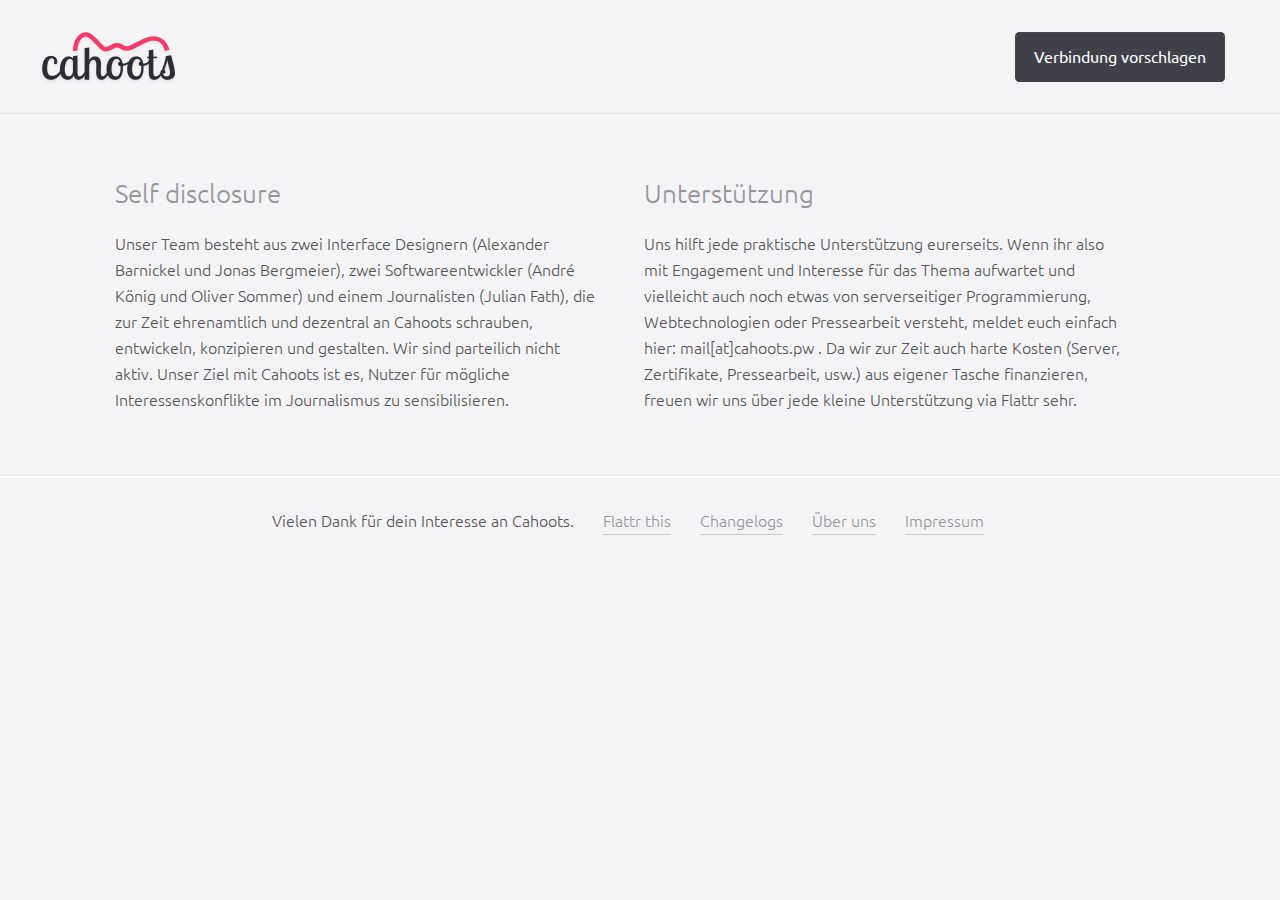
<file: about.html>
<!doctype html>
<!-- paulirish.com/2008/conditional-stylesheets-vs-css-hacks-answer-neither/ -->
<!--[if lt IE 7]> <html class="no-js ie6 oldie" lang="en"> <![endif]-->
<!--[if IE 7]>    <html class="no-js ie7 oldie" lang="en"> <![endif]-->
<!--[if IE 8]>    <html class="no-js ie8 oldie" lang="en"> <![endif]-->
<!--[if IE 9]>    <html class="no-js ie9" lang="en"> <![endif]-->
<!-- Consider adding an manifest.appcache: h5bp.com/d/Offline -->
<!--[if gt IE 9]><!--> <html class="no-js" lang="en" itemscope itemtype="http://schema.org/Product"> <!--<![endif]-->
<head>
	<meta charset="utf-8">

	<!-- Use the .htaccess and remove these lines to avoid edge case issues.
			 More info: h5bp.com/b/378 -->
	<meta http-equiv="X-UA-Compatible" content="IE=edge,chrome=1">

	<title>Cahoots</title>
	<meta name="description" content="Cahoots ist eine Browser-Extension und zeigt dir Verbindungen von Journalisten zu Vereinen, Organisationen und Unternehmen.">
  	<meta name="keywords" content="cahoots, firefox, chrome, installieren, extension, journalisten, verbindungen, lobby">
  	<meta name="revisit-after" content="7 days">
  	<meta name="language" content="german">

	<!-- <link rel="shortcut icon" href="favicon.png" type="image/x-icon" /> -->

	<!-- Facebook Metadata /-->
	<meta property="fb:page_id" content="" />
	<meta property="og:image" content="" />
	<meta property="og:description" content=""/>
	<meta property="og:title" content=""/>

	<!-- Google+ Metadata /-->
	<meta itemprop="name" content="">
	<meta itemprop="description" content="">
	<meta itemprop="image" content="">

	<link rel="shortcut icon" href="img/favicon.ico" type="image/x-icon" />

	<meta name="viewport" content="width=device-width, initial-scale=1.0, maximum-scale=1">

	<!-- We highly recommend you use SASS and write your custom styles in sass/_custom.scss.
		 However, there is a blank style.css in the css directory should you prefer -->
	<link rel="stylesheet" href="css/gumby.css">
	<!-- <link rel="stylesheet" href="css/style.css"> -->

	<link rel="chrome-webstore-item" href="https://chrome.google.com/webstore/detail/acajoolgbgnpbmefodjcfbbfahnhhanp">

	<script src="js/libs/modernizr.custom.js"></script>
</head>

<body>
	<header class="header">
		<div class="row">
			<div class="twelve columns">
		 		<a href="index.html">
			 		<picture id="logo">
					   <source src="img/cahoots-logo.svg">
					   <img src="img/cahoots-logo.png">
					</picture>
				</a>
				<div class="button-wrap"><button data-dialog="somedialog" class="browser trigger">Verbindung vorschlagen</button></div>
				<div class="field">
					<input type="search" class="input" placeholder="Nach Journalisten/Verbindungen suchen">
				<div class="field">
			</div>
			</div>
	</header>
	<section class="content subpage">
		<div class="wrapper" id="sub">
			<article class="sub_text">
				<h4>
					Self disclosure
				</h4>
				<p>
					Unser Team besteht aus zwei Interface Designern (Alexander Barnickel und Jonas Bergmeier), zwei Softwareentwickler (André König und Oliver Sommer) und einem Journalisten (Julian Fath), die zur Zeit ehrenamtlich und dezentral an Cahoots schrauben, entwickeln, konzipieren und gestalten. Wir sind parteilich nicht aktiv. Unser Ziel mit Cahoots ist es, Nutzer für mögliche Interessenskonflikte im Journalismus zu sensibilisieren.
				</p>
			</article>
			<article class="sub_text">
				<h4>
					Unterstützung
				</h4>
				<p>
					Uns hilft jede praktische Unterstützung eurerseits. Wenn ihr also mit Engagement und Interesse für das Thema aufwartet und vielleicht auch noch etwas von serverseitiger Programmierung, Webtechnologien oder Pressearbeit versteht, meldet euch einfach hier: mail[at]cahoots.pw . Da wir zur Zeit auch harte Kosten (Server, Zertifikate, Pressearbeit, usw.) aus eigener Tasche finanzieren, freuen wir uns über jede kleine Unterstützung via Flattr sehr.
				</p>
			</article>
		</div>
	</section>
	<footer class="content lighter">
		<div class="wrapper" id="footer">
			<ul>
				<li>Vielen Dank für dein Interesse an Cahoots.</li>
				<a href="https://flattr.com/thing/3469729/Cahoots"><li>Flattr this</li></a>
				<a href="changelog.html"><li>Changelogs</li></a>
				<a href="about.html"><li>Über uns</li></a>
				<a href="impressum.html"><li>Impressum</li></a>
			</ul>
		</div>
	</footer>
	<div id="somedialog" class="dialog">
		<div class="dialog__overlay"></div>
		<div class="dialog__content">
			<cahoots-proposal></cahoots-proposal>
			<button class="action" data-dialog-close>schließen</button></div>
		</div>
	</div>


	<!-- Grab Google CDN's jQuery, fall back to local if offline -->
	<!-- 2.0 for modern browsers, 1.10 for .oldie -->
	<script>
	var oldieCheck = Boolean(document.getElementsByTagName('html')[0].className.match(/\soldie\s/g));
	if(!oldieCheck) {
	document.write('<script src="//ajax.googleapis.com/ajax/libs/jquery/2.0.2/jquery.min.js"><\/script>');
	} else {
	document.write('<script src="//ajax.googleapis.com/ajax/libs/jquery/1.10.1/jquery.min.js"><\/script>');
	}
	</script>
	<script>
	if(!window.jQuery) {
	if(!oldieCheck) {
	  document.write('<script src="js/libs/jquery-2.0.2.min.js"><\/script>');
	} else {
	  document.write('<script src="js/libs/jquery-1.10.1.min.js"><\/script>');
	}
	}
	</script>
	<script>
	if (chrome.app.isInstalled) {
	  document.getElementById('install-button').style.display = 'none';
	}
	</script>
	<script type="application/javascript">
<!--
	function install (aEvent)
	{
	  for (var a = aEvent.target; a.href === undefined;) a = a.parentNode;
	  var params = {
	    "Foo": { URL: aEvent.target.href,
	             IconURL: aEvent.target.getAttribute("iconURL"),
	             Hash: aEvent.target.getAttribute("hash"),
	             toString: function () { return this.URL; }
	    }
	  };
	  InstallTrigger.install(params);

	  return false;
	}
	-->
	</script>

	<!--
	Include gumby.js followed by UI modules followed by gumby.init.js
	Or concatenate and minify into a single file -->
	<script gumby-touch="js/libs" src="js/libs/gumby.js"></script>
	<script src="js/libs/ui/gumby.retina.js"></script>
	<script src="js/libs/ui/gumby.fixed.js"></script>
	<script src="js/libs/ui/gumby.skiplink.js"></script>
	<script src="js/libs/ui/gumby.toggleswitch.js"></script>
	<script src="js/libs/ui/gumby.checkbox.js"></script>
	<script src="js/libs/ui/gumby.radiobtn.js"></script>
	<script src="js/libs/ui/gumby.tabs.js"></script>
	<script src="js/libs/ui/gumby.navbar.js"></script>
	<script src="js/libs/ui/jquery.validation.js"></script>
	<script src="js/libs/gumby.init.js"></script>
	<script src="js/libs/cahoots-proposal.min.js"></script>
	<script src="js/libs/cahoots-changelog.min.js"></script>
	<script src="js/libs/dialogFx.js"></script>
	<script src="js/libs/classie.js"></script>
	<script>
	(function() {
		var dlgtrigger = document.querySelector( '[data-dialog]' ),
		somedialog = document.getElementById( dlgtrigger.getAttribute( 'data-dialog' ) ),
		dlg = new DialogFx( somedialog );
		dlgtrigger.addEventListener( 'click', dlg.toggle.bind(dlg) );

	})()
	</script>
	<script src="js/plugins.js"></script>
	<script src="js/main.js"></script>
	<script>
	  (function(i,s,o,g,r,a,m){i['GoogleAnalyticsObject']=r;i[r]=i[r]||function(){
	  (i[r].q=i[r].q||[]).push(arguments)},i[r].l=1*new Date();a=s.createElement(o),
	  m=s.getElementsByTagName(o)[0];a.async=1;a.src=g;m.parentNode.insertBefore(a,m)
	  })(window,document,'script','//www.google-analytics.com/analytics.js','ga');

	  ga('create', 'UA-60705269-1', 'auto');
	  ga('send', 'pageview');

	</script>
  </body>
</html>
</file>
<file: css/gumby.css>
@charset "UTF-8";
/**
* Gumby Framework
* ---------------
*
* Follow @gumbycss on twitter and spread the love.
* We worked super hard on making this awesome and released it to the web.
* All we ask is you leave this intact. #gumbyisawesome
*
* Gumby Framework
* http://gumbyframework.com
*
* Built with love by your friends @digitalsurgeons
* http://www.digitalsurgeons.com
*
* Free to use under the MIT license.
* http://www.opensource.org/licenses/mit-license.php
*/
@import url(http://fonts.googleapis.com/css?family=Ubuntu:300,400,500,700,300italic,400italic,500italic,700italic);
html, body, div, span, applet, object, iframe, h1, h2, h3, h4, h5, h6, p, blockquote, pre, a, abbr, acronym, address, big, cite, code, del, dfn, em, img, ins, kbd, q, s, samp, small, strike, strong, sub, sup, tt, var, b, u, i, center, dl, dt, dd, ol, ul, li, fieldset, form, label, legend, table, caption, tbody, tfoot, thead, tr, th, td, article, aside, canvas, details, embed, figure, figcaption, footer, header, hgroup, menu, nav, output, ruby, section, summary, time, mark, audio, video { margin: 0; padding: 0; border: 0; font: inherit; font-size: 100%; vertical-align: baseline; }

html { line-height: 1; }

ol, ul { list-style: none; }

table { border-collapse: collapse; border-spacing: 0; }

caption, th, td { text-align: left; font-weight: normal; vertical-align: middle; }

q, blockquote { quotes: none; }
q:before, q:after, blockquote:before, blockquote:after { content: ""; content: none; }

a img { border: none; }

article, aside, details, figcaption, figure, footer, header, hgroup, main, menu, nav, section, summary { display: block; }

.pull_right { float: right; }

.pull_left { float: left; }

/* Base Styles */
html { font-size: 100%; line-height: 1.625em; }

* { -moz-box-sizing: border-box; -webkit-box-sizing: border-box; box-sizing: border-box; }

body { background: #F4F4F6; font-family: "Ubuntu"; font-weight: 300; color: #555555; position: relative; -webkit-font-smoothing: antialiased; -moz-osx-font-smoothing: grayscale; }
@media only screen and (max-width: 1199px) { body { -webkit-text-size-adjust: none; -ms-text-size-adjust: none; width: 100%; min-width: 0; } }

html, body { height: 100%; }

.hide { display: none; }

.hide.active, .show { display: block; }

.icon-note.icon-left a:before, .icon-note.icon-right a:after, i.icon-note:before { content: "♪"; height: inherit; }

.icon-note-beamed.icon-left a:before, .icon-note-beamed.icon-right a:after, i.icon-note-beamed:before { content: "♫"; height: inherit; }

.icon-music.icon-left a:before, .icon-music.icon-right a:after, i.icon-music:before { content: "🎵"; height: inherit; }

.icon-search.icon-left a:before, .icon-search.icon-right a:after, i.icon-search:before { content: "🔍"; height: inherit; }

.icon-flashlight.icon-left a:before, .icon-flashlight.icon-right a:after, i.icon-flashlight:before { content: "🔦"; height: inherit; }

.icon-mail.icon-left a:before, .icon-mail.icon-right a:after, i.icon-mail:before { content: "✉"; height: inherit; }

.icon-heart.icon-left a:before, .icon-heart.icon-right a:after, i.icon-heart:before { content: "♥"; height: inherit; }

.icon-heart-empty.icon-left a:before, .icon-heart-empty.icon-right a:after, i.icon-heart-empty:before { content: "♡"; height: inherit; }

.icon-star.icon-left a:before, .icon-star.icon-right a:after, i.icon-star:before { content: "★"; height: inherit; }

.icon-star-empty.icon-left a:before, .icon-star-empty.icon-right a:after, i.icon-star-empty:before { content: "☆"; height: inherit; }

.icon-user.icon-left a:before, .icon-user.icon-right a:after, i.icon-user:before { content: "👤"; height: inherit; }

.icon-users.icon-left a:before, .icon-users.icon-right a:after, i.icon-users:before { content: "👥"; height: inherit; }

.icon-user-add.icon-left a:before, .icon-user-add.icon-right a:after, i.icon-user-add:before { content: ""; height: inherit; }

.icon-video.icon-left a:before, .icon-video.icon-right a:after, i.icon-video:before { content: "🎬"; height: inherit; }

.icon-picture.icon-left a:before, .icon-picture.icon-right a:after, i.icon-picture:before { content: "🌄"; height: inherit; }

.icon-camera.icon-left a:before, .icon-camera.icon-right a:after, i.icon-camera:before { content: "📷"; height: inherit; }

.icon-layout.icon-left a:before, .icon-layout.icon-right a:after, i.icon-layout:before { content: "⚏"; height: inherit; }

.icon-menu.icon-left a:before, .icon-menu.icon-right a:after, i.icon-menu:before { content: "☰"; height: inherit; }

.icon-check.icon-left a:before, .icon-check.icon-right a:after, i.icon-check:before { content: "✓"; height: inherit; }

.icon-cancel.icon-left a:before, .icon-cancel.icon-right a:after, i.icon-cancel:before { content: "✕"; height: inherit; }

.icon-cancel-circled.icon-left a:before, .icon-cancel-circled.icon-right a:after, i.icon-cancel-circled:before { content: "✖"; height: inherit; }

.icon-cancel-squared.icon-left a:before, .icon-cancel-squared.icon-right a:after, i.icon-cancel-squared:before { content: "❎"; height: inherit; }

.icon-plus.icon-left a:before, .icon-plus.icon-right a:after, i.icon-plus:before { content: "+"; height: inherit; }

.icon-plus-circled.icon-left a:before, .icon-plus-circled.icon-right a:after, i.icon-plus-circled:before { content: "➕"; height: inherit; }

.icon-plus-squared.icon-left a:before, .icon-plus-squared.icon-right a:after, i.icon-plus-squared:before { content: "⊞"; height: inherit; }

.icon-minus.icon-left a:before, .icon-minus.icon-right a:after, i.icon-minus:before { content: "-"; height: inherit; }

.icon-minus-circled.icon-left a:before, .icon-minus-circled.icon-right a:after, i.icon-minus-circled:before { content: "➖"; height: inherit; }

.icon-minus-squared.icon-left a:before, .icon-minus-squared.icon-right a:after, i.icon-minus-squared:before { content: "⊟"; height: inherit; }

.icon-help.icon-left a:before, .icon-help.icon-right a:after, i.icon-help:before { content: "❓"; height: inherit; }

.icon-help-circled.icon-left a:before, .icon-help-circled.icon-right a:after, i.icon-help-circled:before { content: ""; height: inherit; }

.icon-info.icon-left a:before, .icon-info.icon-right a:after, i.icon-info:before { content: "ℹ"; height: inherit; }

.icon-info-circled.icon-left a:before, .icon-info-circled.icon-right a:after, i.icon-info-circled:before { content: ""; height: inherit; }

.icon-back.icon-left a:before, .icon-back.icon-right a:after, i.icon-back:before { content: "🔙"; height: inherit; }

.icon-home.icon-left a:before, .icon-home.icon-right a:after, i.icon-home:before { content: "⌂"; height: inherit; }

.icon-link.icon-left a:before, .icon-link.icon-right a:after, i.icon-link:before { content: "🔗"; height: inherit; }

.icon-attach.icon-left a:before, .icon-attach.icon-right a:after, i.icon-attach:before { content: "📎"; height: inherit; }

.icon-lock.icon-left a:before, .icon-lock.icon-right a:after, i.icon-lock:before { content: "🔒"; height: inherit; }

.icon-lock-open.icon-left a:before, .icon-lock-open.icon-right a:after, i.icon-lock-open:before { content: "🔓"; height: inherit; }

.icon-eye.icon-left a:before, .icon-eye.icon-right a:after, i.icon-eye:before { content: ""; height: inherit; }

.icon-tag.icon-left a:before, .icon-tag.icon-right a:after, i.icon-tag:before { content: ""; height: inherit; }

.icon-bookmark.icon-left a:before, .icon-bookmark.icon-right a:after, i.icon-bookmark:before { content: "🔖"; height: inherit; }

.icon-bookmarks.icon-left a:before, .icon-bookmarks.icon-right a:after, i.icon-bookmarks:before { content: "📑"; height: inherit; }

.icon-flag.icon-left a:before, .icon-flag.icon-right a:after, i.icon-flag:before { content: "⚑"; height: inherit; }

.icon-thumbs-up.icon-left a:before, .icon-thumbs-up.icon-right a:after, i.icon-thumbs-up:before { content: "👍"; height: inherit; }

.icon-thumbs-down.icon-left a:before, .icon-thumbs-down.icon-right a:after, i.icon-thumbs-down:before { content: "👎"; height: inherit; }

.icon-download.icon-left a:before, .icon-download.icon-right a:after, i.icon-download:before { content: "📥"; height: inherit; }

.icon-upload.icon-left a:before, .icon-upload.icon-right a:after, i.icon-upload:before { content: "📤"; height: inherit; }

.icon-upload-cloud.icon-left a:before, .icon-upload-cloud.icon-right a:after, i.icon-upload-cloud:before { content: ""; height: inherit; }

.icon-reply.icon-left a:before, .icon-reply.icon-right a:after, i.icon-reply:before { content: ""; height: inherit; }

.icon-reply-all.icon-left a:before, .icon-reply-all.icon-right a:after, i.icon-reply-all:before { content: ""; height: inherit; }

.icon-forward.icon-left a:before, .icon-forward.icon-right a:after, i.icon-forward:before { content: "➦"; height: inherit; }

.icon-quote.icon-left a:before, .icon-quote.icon-right a:after, i.icon-quote:before { content: "❞"; height: inherit; }

.icon-code.icon-left a:before, .icon-code.icon-right a:after, i.icon-code:before { content: ""; height: inherit; }

.icon-export.icon-left a:before, .icon-export.icon-right a:after, i.icon-export:before { content: ""; height: inherit; }

.icon-pencil.icon-left a:before, .icon-pencil.icon-right a:after, i.icon-pencil:before { content: "✎"; height: inherit; }

.icon-feather.icon-left a:before, .icon-feather.icon-right a:after, i.icon-feather:before { content: "✒"; height: inherit; }

.icon-print.icon-left a:before, .icon-print.icon-right a:after, i.icon-print:before { content: ""; height: inherit; }

.icon-retweet.icon-left a:before, .icon-retweet.icon-right a:after, i.icon-retweet:before { content: ""; height: inherit; }

.icon-keyboard.icon-left a:before, .icon-keyboard.icon-right a:after, i.icon-keyboard:before { content: "⌨"; height: inherit; }

.icon-comment.icon-left a:before, .icon-comment.icon-right a:after, i.icon-comment:before { content: ""; height: inherit; }

.icon-chat.icon-left a:before, .icon-chat.icon-right a:after, i.icon-chat:before { content: ""; height: inherit; }

.icon-bell.icon-left a:before, .icon-bell.icon-right a:after, i.icon-bell:before { content: "🔔"; height: inherit; }

.icon-attention.icon-left a:before, .icon-attention.icon-right a:after, i.icon-attention:before { content: "⚠"; height: inherit; }

.icon-alert.icon-left a:before, .icon-alert.icon-right a:after, i.icon-alert:before { content: "💥"; height: inherit; }

.icon-vcard.icon-left a:before, .icon-vcard.icon-right a:after, i.icon-vcard:before { content: ""; height: inherit; }

.icon-address.icon-left a:before, .icon-address.icon-right a:after, i.icon-address:before { content: ""; height: inherit; }

.icon-location.icon-left a:before, .icon-location.icon-right a:after, i.icon-location:before { content: ""; height: inherit; }

.icon-map.icon-left a:before, .icon-map.icon-right a:after, i.icon-map:before { content: ""; height: inherit; }

.icon-direction.icon-left a:before, .icon-direction.icon-right a:after, i.icon-direction:before { content: "➢"; height: inherit; }

.icon-compass.icon-left a:before, .icon-compass.icon-right a:after, i.icon-compass:before { content: ""; height: inherit; }

.icon-cup.icon-left a:before, .icon-cup.icon-right a:after, i.icon-cup:before { content: "☕"; height: inherit; }

.icon-trash.icon-left a:before, .icon-trash.icon-right a:after, i.icon-trash:before { content: ""; height: inherit; }

.icon-doc.icon-left a:before, .icon-doc.icon-right a:after, i.icon-doc:before { content: ""; height: inherit; }

.icon-docs.icon-left a:before, .icon-docs.icon-right a:after, i.icon-docs:before { content: ""; height: inherit; }

.icon-doc-landscape.icon-left a:before, .icon-doc-landscape.icon-right a:after, i.icon-doc-landscape:before { content: ""; height: inherit; }

.icon-doc-text.icon-left a:before, .icon-doc-text.icon-right a:after, i.icon-doc-text:before { content: "📄"; height: inherit; }

.icon-doc-text-inv.icon-left a:before, .icon-doc-text-inv.icon-right a:after, i.icon-doc-text-inv:before { content: ""; height: inherit; }

.icon-newspaper.icon-left a:before, .icon-newspaper.icon-right a:after, i.icon-newspaper:before { content: "📰"; height: inherit; }

.icon-book-open.icon-left a:before, .icon-book-open.icon-right a:after, i.icon-book-open:before { content: "📖"; height: inherit; }

.icon-book.icon-left a:before, .icon-book.icon-right a:after, i.icon-book:before { content: "📕"; height: inherit; }

.icon-folder.icon-left a:before, .icon-folder.icon-right a:after, i.icon-folder:before { content: "📁"; height: inherit; }

.icon-archive.icon-left a:before, .icon-archive.icon-right a:after, i.icon-archive:before { content: ""; height: inherit; }

.icon-box.icon-left a:before, .icon-box.icon-right a:after, i.icon-box:before { content: "📦"; height: inherit; }

.icon-rss.icon-left a:before, .icon-rss.icon-right a:after, i.icon-rss:before { content: ""; height: inherit; }

.icon-phone.icon-left a:before, .icon-phone.icon-right a:after, i.icon-phone:before { content: "📞"; height: inherit; }

.icon-cog.icon-left a:before, .icon-cog.icon-right a:after, i.icon-cog:before { content: "⚙"; height: inherit; }

.icon-tools.icon-left a:before, .icon-tools.icon-right a:after, i.icon-tools:before { content: "⚒"; height: inherit; }

.icon-share.icon-left a:before, .icon-share.icon-right a:after, i.icon-share:before { content: ""; height: inherit; }

.icon-shareable.icon-left a:before, .icon-shareable.icon-right a:after, i.icon-shareable:before { content: ""; height: inherit; }

.icon-basket.icon-left a:before, .icon-basket.icon-right a:after, i.icon-basket:before { content: ""; height: inherit; }

.icon-bag.icon-left a:before, .icon-bag.icon-right a:after, i.icon-bag:before { content: "👜"; height: inherit; }

.icon-calendar.icon-left a:before, .icon-calendar.icon-right a:after, i.icon-calendar:before { content: "📅"; height: inherit; }

.icon-login.icon-left a:before, .icon-login.icon-right a:after, i.icon-login:before { content: ""; height: inherit; }

.icon-logout.icon-left a:before, .icon-logout.icon-right a:after, i.icon-logout:before { content: ""; height: inherit; }

.icon-mic.icon-left a:before, .icon-mic.icon-right a:after, i.icon-mic:before { content: "🎤"; height: inherit; }

.icon-mute.icon-left a:before, .icon-mute.icon-right a:after, i.icon-mute:before { content: "🔇"; height: inherit; }

.icon-sound.icon-left a:before, .icon-sound.icon-right a:after, i.icon-sound:before { content: "🔊"; height: inherit; }

.icon-volume.icon-left a:before, .icon-volume.icon-right a:after, i.icon-volume:before { content: ""; height: inherit; }

.icon-clock.icon-left a:before, .icon-clock.icon-right a:after, i.icon-clock:before { content: "🕔"; height: inherit; }

.icon-hourglass.icon-left a:before, .icon-hourglass.icon-right a:after, i.icon-hourglass:before { content: "⏳"; height: inherit; }

.icon-lamp.icon-left a:before, .icon-lamp.icon-right a:after, i.icon-lamp:before { content: "💡"; height: inherit; }

.icon-light-down.icon-left a:before, .icon-light-down.icon-right a:after, i.icon-light-down:before { content: "🔅"; height: inherit; }

.icon-light-up.icon-left a:before, .icon-light-up.icon-right a:after, i.icon-light-up:before { content: "🔆"; height: inherit; }

.icon-adjust.icon-left a:before, .icon-adjust.icon-right a:after, i.icon-adjust:before { content: "◑"; height: inherit; }

.icon-block.icon-left a:before, .icon-block.icon-right a:after, i.icon-block:before { content: "🚫"; height: inherit; }

.icon-resize-full.icon-left a:before, .icon-resize-full.icon-right a:after, i.icon-resize-full:before { content: ""; height: inherit; }

.icon-resize-small.icon-left a:before, .icon-resize-small.icon-right a:after, i.icon-resize-small:before { content: ""; height: inherit; }

.icon-popup.icon-left a:before, .icon-popup.icon-right a:after, i.icon-popup:before { content: ""; height: inherit; }

.icon-publish.icon-left a:before, .icon-publish.icon-right a:after, i.icon-publish:before { content: ""; height: inherit; }

.icon-window.icon-left a:before, .icon-window.icon-right a:after, i.icon-window:before { content: ""; height: inherit; }

.icon-arrow-combo.icon-left a:before, .icon-arrow-combo.icon-right a:after, i.icon-arrow-combo:before { content: ""; height: inherit; }

.icon-down-circled.icon-left a:before, .icon-down-circled.icon-right a:after, i.icon-down-circled:before { content: ""; height: inherit; }

.icon-left-circled.icon-left a:before, .icon-left-circled.icon-right a:after, i.icon-left-circled:before { content: ""; height: inherit; }

.icon-right-circled.icon-left a:before, .icon-right-circled.icon-right a:after, i.icon-right-circled:before { content: ""; height: inherit; }

.icon-up-circled.icon-left a:before, .icon-up-circled.icon-right a:after, i.icon-up-circled:before { content: ""; height: inherit; }

.icon-down-open.icon-left a:before, .icon-down-open.icon-right a:after, i.icon-down-open:before { content: ""; height: inherit; }

.icon-left-open.icon-left a:before, .icon-left-open.icon-right a:after, i.icon-left-open:before { content: ""; height: inherit; }

.icon-right-open.icon-left a:before, .icon-right-open.icon-right a:after, i.icon-right-open:before { content: ""; height: inherit; }

.icon-up-open.icon-left a:before, .icon-up-open.icon-right a:after, i.icon-up-open:before { content: ""; height: inherit; }

.icon-down-open-mini.icon-left a:before, .icon-down-open-mini.icon-right a:after, i.icon-down-open-mini:before { content: ""; height: inherit; }

.icon-left-open-mini.icon-left a:before, .icon-left-open-mini.icon-right a:after, i.icon-left-open-mini:before { content: ""; height: inherit; }

.icon-right-open-mini.icon-left a:before, .icon-right-open-mini.icon-right a:after, i.icon-right-open-mini:before { content: ""; height: inherit; }

.icon-up-open-mini.icon-left a:before, .icon-up-open-mini.icon-right a:after, i.icon-up-open-mini:before { content: ""; height: inherit; }

.icon-down-open-big.icon-left a:before, .icon-down-open-big.icon-right a:after, i.icon-down-open-big:before { content: ""; height: inherit; }

.icon-left-open-big.icon-left a:before, .icon-left-open-big.icon-right a:after, i.icon-left-open-big:before { content: ""; height: inherit; }

.icon-right-open-big.icon-left a:before, .icon-right-open-big.icon-right a:after, i.icon-right-open-big:before { content: ""; height: inherit; }

.icon-up-open-big.icon-left a:before, .icon-up-open-big.icon-right a:after, i.icon-up-open-big:before { content: ""; height: inherit; }

.icon-down.icon-left a:before, .icon-down.icon-right a:after, i.icon-down:before { content: "⬇"; height: inherit; }

.icon-arrow-left.icon-left a:before, .icon-arrow-left.icon-right a:after, i.icon-arrow-left:before { content: "⬅"; height: inherit; }

.icon-arrow-right.icon-left a:before, .icon-arrow-right.icon-right a:after, i.icon-arrow-right:before { content: "➡"; height: inherit; }

.icon-up.icon-left a:before, .icon-up.icon-right a:after, i.icon-up:before { content: "⬆"; height: inherit; }

.icon-down-dir.icon-left a:before, .icon-down-dir.icon-right a:after, i.icon-down-dir:before { content: "▾"; height: inherit; }

.icon-left-dir.icon-left a:before, .icon-left-dir.icon-right a:after, i.icon-left-dir:before { content: "◂"; height: inherit; }

.icon-right-dir.icon-left a:before, .icon-right-dir.icon-right a:after, i.icon-right-dir:before { content: "▸"; height: inherit; }

.icon-up-dir.icon-left a:before, .icon-up-dir.icon-right a:after, i.icon-up-dir:before { content: "▴"; height: inherit; }

.icon-down-bold.icon-left a:before, .icon-down-bold.icon-right a:after, i.icon-down-bold:before { content: ""; height: inherit; }

.icon-left-bold.icon-left a:before, .icon-left-bold.icon-right a:after, i.icon-left-bold:before { content: ""; height: inherit; }

.icon-right-bold.icon-left a:before, .icon-right-bold.icon-right a:after, i.icon-right-bold:before { content: ""; height: inherit; }

.icon-up-bold.icon-left a:before, .icon-up-bold.icon-right a:after, i.icon-up-bold:before { content: ""; height: inherit; }

.icon-down-thin.icon-left a:before, .icon-down-thin.icon-right a:after, i.icon-down-thin:before { content: "↓"; height: inherit; }

.icon-left-thin.icon-left a:before, .icon-left-thin.icon-right a:after, i.icon-left-thin:before { content: "←"; height: inherit; }

.icon-right-thin.icon-left a:before, .icon-right-thin.icon-right a:after, i.icon-right-thin:before { content: "→"; height: inherit; }

.icon-up-thin.icon-left a:before, .icon-up-thin.icon-right a:after, i.icon-up-thin:before { content: "↑"; height: inherit; }

.icon-ccw.icon-left a:before, .icon-ccw.icon-right a:after, i.icon-ccw:before { content: "⟲"; height: inherit; }

.icon-cw.icon-left a:before, .icon-cw.icon-right a:after, i.icon-cw:before { content: "⟳"; height: inherit; }

.icon-arrows-ccw.icon-left a:before, .icon-arrows-ccw.icon-right a:after, i.icon-arrows-ccw:before { content: "🔄"; height: inherit; }

.icon-level-down.icon-left a:before, .icon-level-down.icon-right a:after, i.icon-level-down:before { content: "↳"; height: inherit; }

.icon-level-up.icon-left a:before, .icon-level-up.icon-right a:after, i.icon-level-up:before { content: "↰"; height: inherit; }

.icon-shuffle.icon-left a:before, .icon-shuffle.icon-right a:after, i.icon-shuffle:before { content: "🔀"; height: inherit; }

.icon-loop.icon-left a:before, .icon-loop.icon-right a:after, i.icon-loop:before { content: "🔁"; height: inherit; }

.icon-switch.icon-left a:before, .icon-switch.icon-right a:after, i.icon-switch:before { content: "⇆"; height: inherit; }

.icon-play.icon-left a:before, .icon-play.icon-right a:after, i.icon-play:before { content: "▶"; height: inherit; }

.icon-stop.icon-left a:before, .icon-stop.icon-right a:after, i.icon-stop:before { content: "■"; height: inherit; }

.icon-pause.icon-left a:before, .icon-pause.icon-right a:after, i.icon-pause:before { content: "⎉"; height: inherit; }

.icon-record.icon-left a:before, .icon-record.icon-right a:after, i.icon-record:before { content: "⚫"; height: inherit; }

.icon-to-end.icon-left a:before, .icon-to-end.icon-right a:after, i.icon-to-end:before { content: "⏭"; height: inherit; }

.icon-to-start.icon-left a:before, .icon-to-start.icon-right a:after, i.icon-to-start:before { content: "⏮"; height: inherit; }

.icon-fast-forward.icon-left a:before, .icon-fast-forward.icon-right a:after, i.icon-fast-forward:before { content: "⏩"; height: inherit; }

.icon-fast-backward.icon-left a:before, .icon-fast-backward.icon-right a:after, i.icon-fast-backward:before { content: "⏪"; height: inherit; }

.icon-progress-0.icon-left a:before, .icon-progress-0.icon-right a:after, i.icon-progress-0:before { content: ""; height: inherit; }

.icon-progress-1.icon-left a:before, .icon-progress-1.icon-right a:after, i.icon-progress-1:before { content: ""; height: inherit; }

.icon-progress-2.icon-left a:before, .icon-progress-2.icon-right a:after, i.icon-progress-2:before { content: ""; height: inherit; }

.icon-progress-3.icon-left a:before, .icon-progress-3.icon-right a:after, i.icon-progress-3:before { content: ""; height: inherit; }

.icon-target.icon-left a:before, .icon-target.icon-right a:after, i.icon-target:before { content: "🎯"; height: inherit; }

.icon-palette.icon-left a:before, .icon-palette.icon-right a:after, i.icon-palette:before { content: "🎨"; height: inherit; }

.icon-list.icon-left a:before, .icon-list.icon-right a:after, i.icon-list:before { content: ""; height: inherit; }

.icon-list-add.icon-left a:before, .icon-list-add.icon-right a:after, i.icon-list-add:before { content: ""; height: inherit; }

.icon-signal.icon-left a:before, .icon-signal.icon-right a:after, i.icon-signal:before { content: "📶"; height: inherit; }

.icon-trophy.icon-left a:before, .icon-trophy.icon-right a:after, i.icon-trophy:before { content: "🏆"; height: inherit; }

.icon-battery.icon-left a:before, .icon-battery.icon-right a:after, i.icon-battery:before { content: "🔋"; height: inherit; }

.icon-back-in-time.icon-left a:before, .icon-back-in-time.icon-right a:after, i.icon-back-in-time:before { content: ""; height: inherit; }

.icon-monitor.icon-left a:before, .icon-monitor.icon-right a:after, i.icon-monitor:before { content: "💻"; height: inherit; }

.icon-mobile.icon-left a:before, .icon-mobile.icon-right a:after, i.icon-mobile:before { content: "📱"; height: inherit; }

.icon-network.icon-left a:before, .icon-network.icon-right a:after, i.icon-network:before { content: ""; height: inherit; }

.icon-cd.icon-left a:before, .icon-cd.icon-right a:after, i.icon-cd:before { content: "💿"; height: inherit; }

.icon-inbox.icon-left a:before, .icon-inbox.icon-right a:after, i.icon-inbox:before { content: ""; height: inherit; }

.icon-install.icon-left a:before, .icon-install.icon-right a:after, i.icon-install:before { content: ""; height: inherit; }

.icon-globe.icon-left a:before, .icon-globe.icon-right a:after, i.icon-globe:before { content: "🌎"; height: inherit; }

.icon-cloud.icon-left a:before, .icon-cloud.icon-right a:after, i.icon-cloud:before { content: "☁"; height: inherit; }

.icon-cloud-thunder.icon-left a:before, .icon-cloud-thunder.icon-right a:after, i.icon-cloud-thunder:before { content: "⛈"; height: inherit; }

.icon-flash.icon-left a:before, .icon-flash.icon-right a:after, i.icon-flash:before { content: "⚡"; height: inherit; }

.icon-moon.icon-left a:before, .icon-moon.icon-right a:after, i.icon-moon:before { content: "☽"; height: inherit; }

.icon-flight.icon-left a:before, .icon-flight.icon-right a:after, i.icon-flight:before { content: "✈"; height: inherit; }

.icon-paper-plane.icon-left a:before, .icon-paper-plane.icon-right a:after, i.icon-paper-plane:before { content: ""; height: inherit; }

.icon-leaf.icon-left a:before, .icon-leaf.icon-right a:after, i.icon-leaf:before { content: "🍂"; height: inherit; }

.icon-lifebuoy.icon-left a:before, .icon-lifebuoy.icon-right a:after, i.icon-lifebuoy:before { content: ""; height: inherit; }

.icon-mouse.icon-left a:before, .icon-mouse.icon-right a:after, i.icon-mouse:before { content: ""; height: inherit; }

.icon-briefcase.icon-left a:before, .icon-briefcase.icon-right a:after, i.icon-briefcase:before { content: "💼"; height: inherit; }

.icon-suitcase.icon-left a:before, .icon-suitcase.icon-right a:after, i.icon-suitcase:before { content: ""; height: inherit; }

.icon-dot.icon-left a:before, .icon-dot.icon-right a:after, i.icon-dot:before { content: ""; height: inherit; }

.icon-dot-2.icon-left a:before, .icon-dot-2.icon-right a:after, i.icon-dot-2:before { content: ""; height: inherit; }

.icon-dot-3.icon-left a:before, .icon-dot-3.icon-right a:after, i.icon-dot-3:before { content: ""; height: inherit; }

.icon-brush.icon-left a:before, .icon-brush.icon-right a:after, i.icon-brush:before { content: ""; height: inherit; }

.icon-magnet.icon-left a:before, .icon-magnet.icon-right a:after, i.icon-magnet:before { content: ""; height: inherit; }

.icon-infinity.icon-left a:before, .icon-infinity.icon-right a:after, i.icon-infinity:before { content: "∞"; height: inherit; }

.icon-erase.icon-left a:before, .icon-erase.icon-right a:after, i.icon-erase:before { content: "⌫"; height: inherit; }

.icon-chart-pie.icon-left a:before, .icon-chart-pie.icon-right a:after, i.icon-chart-pie:before { content: ""; height: inherit; }

.icon-chart-line.icon-left a:before, .icon-chart-line.icon-right a:after, i.icon-chart-line:before { content: "📈"; height: inherit; }

.icon-chart-bar.icon-left a:before, .icon-chart-bar.icon-right a:after, i.icon-chart-bar:before { content: "📊"; height: inherit; }

.icon-chart-area.icon-left a:before, .icon-chart-area.icon-right a:after, i.icon-chart-area:before { content: "🔾"; height: inherit; }

.icon-tape.icon-left a:before, .icon-tape.icon-right a:after, i.icon-tape:before { content: "✇"; height: inherit; }

.icon-graduation-cap.icon-left a:before, .icon-graduation-cap.icon-right a:after, i.icon-graduation-cap:before { content: "🎓"; height: inherit; }

.icon-language.icon-left a:before, .icon-language.icon-right a:after, i.icon-language:before { content: ""; height: inherit; }

.icon-ticket.icon-left a:before, .icon-ticket.icon-right a:after, i.icon-ticket:before { content: "🎫"; height: inherit; }

.icon-water.icon-left a:before, .icon-water.icon-right a:after, i.icon-water:before { content: "💦"; height: inherit; }

.icon-droplet.icon-left a:before, .icon-droplet.icon-right a:after, i.icon-droplet:before { content: "💧"; height: inherit; }

.icon-air.icon-left a:before, .icon-air.icon-right a:after, i.icon-air:before { content: ""; height: inherit; }

.icon-credit-card.icon-left a:before, .icon-credit-card.icon-right a:after, i.icon-credit-card:before { content: "💳"; height: inherit; }

.icon-floppy.icon-left a:before, .icon-floppy.icon-right a:after, i.icon-floppy:before { content: "💾"; height: inherit; }

.icon-clipboard.icon-left a:before, .icon-clipboard.icon-right a:after, i.icon-clipboard:before { content: "📋"; height: inherit; }

.icon-megaphone.icon-left a:before, .icon-megaphone.icon-right a:after, i.icon-megaphone:before { content: "📣"; height: inherit; }

.icon-database.icon-left a:before, .icon-database.icon-right a:after, i.icon-database:before { content: ""; height: inherit; }

.icon-drive.icon-left a:before, .icon-drive.icon-right a:after, i.icon-drive:before { content: ""; height: inherit; }

.icon-bucket.icon-left a:before, .icon-bucket.icon-right a:after, i.icon-bucket:before { content: ""; height: inherit; }

.icon-thermometer.icon-left a:before, .icon-thermometer.icon-right a:after, i.icon-thermometer:before { content: ""; height: inherit; }

.icon-key.icon-left a:before, .icon-key.icon-right a:after, i.icon-key:before { content: "🔑"; height: inherit; }

.icon-flow-cascade.icon-left a:before, .icon-flow-cascade.icon-right a:after, i.icon-flow-cascade:before { content: ""; height: inherit; }

.icon-flow-branch.icon-left a:before, .icon-flow-branch.icon-right a:after, i.icon-flow-branch:before { content: ""; height: inherit; }

.icon-flow-tree.icon-left a:before, .icon-flow-tree.icon-right a:after, i.icon-flow-tree:before { content: ""; height: inherit; }

.icon-flow-line.icon-left a:before, .icon-flow-line.icon-right a:after, i.icon-flow-line:before { content: ""; height: inherit; }

.icon-flow-parallel.icon-left a:before, .icon-flow-parallel.icon-right a:after, i.icon-flow-parallel:before { content: ""; height: inherit; }

.icon-rocket.icon-left a:before, .icon-rocket.icon-right a:after, i.icon-rocket:before { content: "🚀"; height: inherit; }

.icon-gauge.icon-left a:before, .icon-gauge.icon-right a:after, i.icon-gauge:before { content: ""; height: inherit; }

.icon-traffic-cone.icon-left a:before, .icon-traffic-cone.icon-right a:after, i.icon-traffic-cone:before { content: ""; height: inherit; }

.icon-cc.icon-left a:before, .icon-cc.icon-right a:after, i.icon-cc:before { content: ""; height: inherit; }

.icon-cc-by.icon-left a:before, .icon-cc-by.icon-right a:after, i.icon-cc-by:before { content: ""; height: inherit; }

.icon-cc-nc.icon-left a:before, .icon-cc-nc.icon-right a:after, i.icon-cc-nc:before { content: ""; height: inherit; }

.icon-cc-nc-eu.icon-left a:before, .icon-cc-nc-eu.icon-right a:after, i.icon-cc-nc-eu:before { content: ""; height: inherit; }

.icon-cc-nc-jp.icon-left a:before, .icon-cc-nc-jp.icon-right a:after, i.icon-cc-nc-jp:before { content: ""; height: inherit; }

.icon-cc-sa.icon-left a:before, .icon-cc-sa.icon-right a:after, i.icon-cc-sa:before { content: ""; height: inherit; }

.icon-cc-nd.icon-left a:before, .icon-cc-nd.icon-right a:after, i.icon-cc-nd:before { content: ""; height: inherit; }

.icon-cc-pd.icon-left a:before, .icon-cc-pd.icon-right a:after, i.icon-cc-pd:before { content: ""; height: inherit; }

.icon-cc-zero.icon-left a:before, .icon-cc-zero.icon-right a:after, i.icon-cc-zero:before { content: ""; height: inherit; }

.icon-cc-share.icon-left a:before, .icon-cc-share.icon-right a:after, i.icon-cc-share:before { content: ""; height: inherit; }

.icon-cc-remix.icon-left a:before, .icon-cc-remix.icon-right a:after, i.icon-cc-remix:before { content: ""; height: inherit; }

.icon-github.icon-left a:before, .icon-github.icon-right a:after, i.icon-github:before { content: ""; height: inherit; }

.icon-github-circled.icon-left a:before, .icon-github-circled.icon-right a:after, i.icon-github-circled:before { content: ""; height: inherit; }

.icon-flickr.icon-left a:before, .icon-flickr.icon-right a:after, i.icon-flickr:before { content: ""; height: inherit; }

.icon-flickr-circled.icon-left a:before, .icon-flickr-circled.icon-right a:after, i.icon-flickr-circled:before { content: ""; height: inherit; }

.icon-vimeo.icon-left a:before, .icon-vimeo.icon-right a:after, i.icon-vimeo:before { content: ""; height: inherit; }

.icon-vimeo-circled.icon-left a:before, .icon-vimeo-circled.icon-right a:after, i.icon-vimeo-circled:before { content: ""; height: inherit; }

.icon-twitter.icon-left a:before, .icon-twitter.icon-right a:after, i.icon-twitter:before { content: ""; height: inherit; }

.icon-twitter-circled.icon-left a:before, .icon-twitter-circled.icon-right a:after, i.icon-twitter-circled:before { content: ""; height: inherit; }

.icon-facebook.icon-left a:before, .icon-facebook.icon-right a:after, i.icon-facebook:before { content: ""; height: inherit; }

.icon-facebook-circled.icon-left a:before, .icon-facebook-circled.icon-right a:after, i.icon-facebook-circled:before { content: ""; height: inherit; }

.icon-facebook-squared.icon-left a:before, .icon-facebook-squared.icon-right a:after, i.icon-facebook-squared:before { content: ""; height: inherit; }

.icon-gplus.icon-left a:before, .icon-gplus.icon-right a:after, i.icon-gplus:before { content: ""; height: inherit; }

.icon-gplus-circled.icon-left a:before, .icon-gplus-circled.icon-right a:after, i.icon-gplus-circled:before { content: ""; height: inherit; }

.icon-pinterest.icon-left a:before, .icon-pinterest.icon-right a:after, i.icon-pinterest:before { content: ""; height: inherit; }

.icon-pinterest-circled.icon-left a:before, .icon-pinterest-circled.icon-right a:after, i.icon-pinterest-circled:before { content: ""; height: inherit; }

.icon-tumblr.icon-left a:before, .icon-tumblr.icon-right a:after, i.icon-tumblr:before { content: ""; height: inherit; }

.icon-tumblr-circled.icon-left a:before, .icon-tumblr-circled.icon-right a:after, i.icon-tumblr-circled:before { content: ""; height: inherit; }

.icon-linkedin.icon-left a:before, .icon-linkedin.icon-right a:after, i.icon-linkedin:before { content: ""; height: inherit; }

.icon-linkedin-circled.icon-left a:before, .icon-linkedin-circled.icon-right a:after, i.icon-linkedin-circled:before { content: ""; height: inherit; }

.icon-dribbble.icon-left a:before, .icon-dribbble.icon-right a:after, i.icon-dribbble:before { content: ""; height: inherit; }

.icon-dribbble-circled.icon-left a:before, .icon-dribbble-circled.icon-right a:after, i.icon-dribbble-circled:before { content: ""; height: inherit; }

.icon-stumbleupon.icon-left a:before, .icon-stumbleupon.icon-right a:after, i.icon-stumbleupon:before { content: ""; height: inherit; }

.icon-stumbleupon-circled.icon-left a:before, .icon-stumbleupon-circled.icon-right a:after, i.icon-stumbleupon-circled:before { content: ""; height: inherit; }

.icon-lastfm.icon-left a:before, .icon-lastfm.icon-right a:after, i.icon-lastfm:before { content: ""; height: inherit; }

.icon-lastfm-circled.icon-left a:before, .icon-lastfm-circled.icon-right a:after, i.icon-lastfm-circled:before { content: ""; height: inherit; }

.icon-rdio.icon-left a:before, .icon-rdio.icon-right a:after, i.icon-rdio:before { content: ""; height: inherit; }

.icon-rdio-circled.icon-left a:before, .icon-rdio-circled.icon-right a:after, i.icon-rdio-circled:before { content: ""; height: inherit; }

.icon-spotify.icon-left a:before, .icon-spotify.icon-right a:after, i.icon-spotify:before { content: ""; height: inherit; }

.icon-spotify-circled.icon-left a:before, .icon-spotify-circled.icon-right a:after, i.icon-spotify-circled:before { content: ""; height: inherit; }

.icon-qq.icon-left a:before, .icon-qq.icon-right a:after, i.icon-qq:before { content: ""; height: inherit; }

.icon-instagram.icon-left a:before, .icon-instagram.icon-right a:after, i.icon-instagram:before { content: ""; height: inherit; }

.icon-dropbox.icon-left a:before, .icon-dropbox.icon-right a:after, i.icon-dropbox:before { content: ""; height: inherit; }

.icon-evernote.icon-left a:before, .icon-evernote.icon-right a:after, i.icon-evernote:before { content: ""; height: inherit; }

.icon-flattr.icon-left a:before, .icon-flattr.icon-right a:after, i.icon-flattr:before { content: ""; height: inherit; }

.icon-skype.icon-left a:before, .icon-skype.icon-right a:after, i.icon-skype:before { content: ""; height: inherit; }

.icon-skype-circled.icon-left a:before, .icon-skype-circled.icon-right a:after, i.icon-skype-circled:before { content: ""; height: inherit; }

.icon-renren.icon-left a:before, .icon-renren.icon-right a:after, i.icon-renren:before { content: ""; height: inherit; }

.icon-sina-weibo.icon-left a:before, .icon-sina-weibo.icon-right a:after, i.icon-sina-weibo:before { content: ""; height: inherit; }

.icon-paypal.icon-left a:before, .icon-paypal.icon-right a:after, i.icon-paypal:before { content: ""; height: inherit; }

.icon-picasa.icon-left a:before, .icon-picasa.icon-right a:after, i.icon-picasa:before { content: ""; height: inherit; }

.icon-soundcloud.icon-left a:before, .icon-soundcloud.icon-right a:after, i.icon-soundcloud:before { content: ""; height: inherit; }

.icon-mixi.icon-left a:before, .icon-mixi.icon-right a:after, i.icon-mixi:before { content: ""; height: inherit; }

.icon-behance.icon-left a:before, .icon-behance.icon-right a:after, i.icon-behance:before { content: ""; height: inherit; }

.icon-google-circles.icon-left a:before, .icon-google-circles.icon-right a:after, i.icon-google-circles:before { content: ""; height: inherit; }

.icon-vkontakte.icon-left a:before, .icon-vkontakte.icon-right a:after, i.icon-vkontakte:before { content: ""; height: inherit; }

.icon-smashing.icon-left a:before, .icon-smashing.icon-right a:after, i.icon-smashing:before { content: ""; height: inherit; }

.icon-sweden.icon-left a:before, .icon-sweden.icon-right a:after, i.icon-sweden:before { content: ""; height: inherit; }

.icon-db-shape.icon-left a:before, .icon-db-shape.icon-right a:after, i.icon-db-shape:before { content: ""; height: inherit; }

.icon-logo-db.icon-left a:before, .icon-logo-db.icon-right a:after, i.icon-logo-db:before { content: ""; height: inherit; }

.fixed { position: fixed; }
.fixed.pinned { position: absolute; }
@media only screen and (max-width: 1200px) { .fixed { position: relative !important; top: auto !important; left: auto !important; } }

.unfixed { position: relative !important; top: auto !important; left: auto !important; }

.text-center { text-align: center; }

.text-left { text-align: left; }

.text-right { text-align: right; }

/* Fonts */
@font-face { font-family: "entypo"; font-style: normal; font-weight: 400; src: url(../fonts/icons/entypo.eot); src: url("../fonts/icons/entypo.eot?#iefix") format("ie9-skip-eot"), url("../fonts/icons/entypo.woff") format("woff"), url("../fonts/icons/entypo.ttf") format("truetype"); }
/* Typography */
h1, h2, h3, h4, h5, h6 { font-family: "Ubuntu"; font-weight: 300; color: #444444; text-rendering: optimizeLegibility; padding-top: 0.273em; line-height: 1.155375em; padding-bottom: 0.273em; }
h1 a, h2 a, h3 a, h4 a, h5 a, h6 a { color: #d04526; }
h1 a:hover, h2 a:hover, h3 a:hover, h4 a:hover, h5 a:hover, h6 a:hover { color: #c03d20; }

@media only screen and (max-width: 1199px) { h1, h2, h3, h4, h5, h6 { word-wrap: break-word; } }
h1 { font-size: 2.6em; }
h1.xlarge { font-size: 110px; font-size: 6.875rem; }
h1.xxlarge { font-size: 126px; font-size: 7.875rem; }
h1.absurd { font-size: 177px; font-size: 11.0625rem; }

h2 { font-size: 2em; color: #96969A; margin-bottom: 15px; }

h3 { font-size: 30px; font-size: 1.875rem; }

h4 { font-size: 26px; font-size: 1.625rem; margin-bottom: 15px; color: #96969A; }

h5 { font-size: 18px; font-size: 1.125rem; }

h6 { font-size: 16px; font-size: 1rem; }

@media only screen and (max-width: 1199px) { h1 { font-size: 42px; font-size: 2.625rem; }
  h2 { font-size: 36px; font-size: 2.25rem; } }
.subhead { color: #777; font-weight: normal; margin-bottom: 20px; }

/*=====================================================
 Links & Paragraph styles
 ======================================================*/
p { font-family: "Ubuntu"; font-weight: 300; font-size: 16px; font-size: 1rem; margin-bottom: 13px; line-height: 1.625em; }
p.lead { font-size: 20px; font-size: 1.25rem; margin-bottom: 18px; }
@media only screen and (max-width: 1200px) { p { font-size: 17.6px; font-size: 1.1rem; line-height: 1.625em; } }

a { color: #393942; text-decoration: none; outline: 0; line-height: inherit; }
a:hover { color: #F53262; }

p a { color: #393942; outline: 0; line-height: inherit; border-bottom: 1px solid #F53262; padding-bottom: 3px; -moz-transition: all 0.3s ease-in-out; -o-transition: all 0.3s ease-in-out; -webkit-transition: all 0.3s ease-in-out; transition: all 0.3s ease-in-out; padding: 3px; }
p a:hover { color: #F4F4F6; border-bottom: 1px solid #F53262; background: #F53262; border-radius: 3px; }

/*=====================================================
 Lists
 ======================================================*/
ul, ol { margin-bottom: 0.273em; }

ul { list-style: none outside; }

ol { list-style: decimal; margin-left: 30px; }

ul.square, ul.circle, ul.disc, ul.blank { margin-left: 25px; }
ul.square { list-style: square outside; }
ul.circle { list-style: circle outside; }
ul.disc { list-style: disc outside; }
ul ul { margin: 4px 0 5px 25px; }

ol ol { margin: 4px 0 5px 30px; }

li { padding-bottom: 0.273em; }

ul.large li { line-height: 21px; }

dl dt { font-weight: bold; font-size: 16px; font-size: 1rem; }

@media only screen and (max-width: 1200px) { ul, ol, dl, p { text-align: left; } }
/* Mobile */
em { font-style: italic; line-height: inherit; }

strong { font-weight: 700; line-height: inherit; }

small { font-size: 0.8em; line-height: inherit; }

h1 small, h2 small, h3 small, h4 small, h5 small { color: #777; }

/*  Blockquotes  */
blockquote { line-height: 20px; color: #777; margin: 0 0 18px; padding: 9px 20px 0 19px; border-left: 5px solid #ccc; }
blockquote p { line-height: 20px; color: #777; }
blockquote cite { display: block; font-size: 12px; font-size: 1.2rem; color: #555555; }
blockquote cite:before { content: "\2014 \0020"; }
blockquote cite a { color: #555555; }
blockquote cite a:visited { color: #555555; }

hr { border: 1px solid #ccc; clear: both; margin: 16px 0 18px; height: 0; }

abbr, acronym { text-transform: uppercase; font-size: 90%; color: #222; border-bottom: 1px solid #ccc; cursor: help; }

abbr { text-transform: none; }

button { font-family: "Ubuntu"; }

/** Print styles.  Inlined to avoid required HTTP connection: www.phpied.com/delay-loading-your-print-css/ Credit to Paul Irish and HTML5 Boilerplate (html5boilerplate.com) */
@media print { * { background: transparent !important; color: black !important; text-shadow: none !important; filter: none !important; -ms-filter: none !important; }
  /* Black prints faster: sanbeiji.com/archives/953 */
  p a { color: #555555 !important; text-decoration: underline; }
  p a:visited { color: #555555 !important; text-decoration: underline; }
  p a[href]:after { content: " (" attr(href) ")"; }
  abbr[title]:after { content: " (" attr(title) ")"; }
  a[href^="javascript:"]:after, a[href^="#"]:after { content: ""; }
  /* Don't show links for images, or javascript/internal links */
  pre, blockquote { border: 1px solid #999; page-break-inside: avoid; }
  thead { display: table-header-group; }
  /* css-discuss.incutio.com/wiki/Printing_Tables */
  tr, img { page-break-inside: avoid; }
  @page { margin: 0.5cm; }
  p, h2, h3 { orphans: 3; widows: 3; }
  h2, h3 { page-break-after: avoid; } }
/*=================================================

	+++ LE GRID +++
	A Responsive Grid -- Gumby defaults to a standard 960 grid,
	but you can change it to whatever you'd like.
 ==================================================*/
/*.container {
	padding: 0 $gutter-in-px;
}*/
.row { width: 100%; max-width: 1240px; min-width: 1200px; margin: 0 auto; padding-left: 20px; padding-right: 20px; }
.row .row { min-width: 0; padding-left: 0; padding-right: 0; }

/* To fix the grid into a different size, set max-width to your desired width */
.column, .columns { margin-left: 1.6666666667%; float: left; min-height: 1px; -moz-box-sizing: border-box; -webkit-box-sizing: border-box; box-sizing: border-box; }

.column:first-child, .columns:first-child, .alpha { margin-left: 0; }

.column.omega, .columns.omega { float: right; }

/* Column Classes */
.row .one.column { width: 6.8055555556%; }
.row .one.columns { width: 6.8055555556%; }
.row .two.columns { width: 15.2777777778%; }
.row .three.columns { width: 23.75%; }
.row .four.columns { width: 32.2222222222%; }
.row .five.columns { width: 40.6944444444%; }
.row .six.columns { width: 49.1666666667%; }
.row .seven.columns { width: 57.6388888889%; }
.row .eight.columns { width: 66.1111111111%; }
.row .nine.columns { width: 74.5833333333%; }
.row .ten.columns { width: 83.0555555556%; }
.row .eleven.columns { width: 91.5277777778%; }
.row .twelve.columns { width: 100%; }

/* Push and Pull Classes */
.row .push_one { margin-left: 10.1388888889%; }
.row .push_one:first-child { margin-left: 8.4722222222%; }
.row .pull_one.one.column { margin-left: -15.2777777778%; }
.row .pull_one.two.columns { margin-left: -23.75%; }
.row .pull_one.three.columns { margin-left: -32.2222222222%; }
.row .pull_one.four.columns { margin-left: -40.6944444444%; }
.row .pull_one.five.columns { margin-left: -49.1666666667%; }
.row .pull_one.six.columns { margin-left: -57.6388888889%; }
.row .pull_one.seven.columns { margin-left: -66.1111111111%; }
.row .pull_one.eight.columns { margin-left: -74.5833333333%; }
.row .pull_one.nine.columns { margin-left: -83.0555555556%; }
.row .pull_one.ten.columns { margin-left: -91.5277777778%; }
.row .push_two { margin-left: 18.6111111111%; }
.row .push_two:first-child { margin-left: 16.9444444444%; }
.row .pull_two.one.column { margin-left: -23.75%; }
.row .pull_two.two.columns { margin-left: -32.2222222222%; }
.row .pull_two.three.columns { margin-left: -40.6944444444%; }
.row .pull_two.four.columns { margin-left: -49.1666666667%; }
.row .pull_two.five.columns { margin-left: -57.6388888889%; }
.row .pull_two.six.columns { margin-left: -66.1111111111%; }
.row .pull_two.seven.columns { margin-left: -74.5833333333%; }
.row .pull_two.eight.columns { margin-left: -83.0555555556%; }
.row .pull_two.nine.columns { margin-left: -91.5277777778%; }
.row .pull_two.eleven.columns { margin-left: -108.4722222222%; }
.row .push_three { margin-left: 27.0833333333%; }
.row .push_three:first-child { margin-left: 25.4166666667%; }
.row .pull_three.one.column { margin-left: -32.2222222222%; }
.row .pull_three.two.columns { margin-left: -40.6944444444%; }
.row .pull_three.three.columns { margin-left: -49.1666666667%; }
.row .pull_three.four.columns { margin-left: -57.6388888889%; }
.row .pull_three.five.columns { margin-left: -66.1111111111%; }
.row .pull_three.six.columns { margin-left: -74.5833333333%; }
.row .pull_three.seven.columns { margin-left: -83.0555555556%; }
.row .pull_three.eight.columns { margin-left: -91.5277777778%; }
.row .pull_three.ten.columns { margin-left: -108.4722222222%; }
.row .pull_three.eleven.columns { margin-left: -116.9444444444%; }
.row .push_four { margin-left: 35.5555555556%; }
.row .push_four:first-child { margin-left: 33.8888888889%; }
.row .pull_four.one.column { margin-left: -40.6944444444%; }
.row .pull_four.two.columns { margin-left: -49.1666666667%; }
.row .pull_four.three.columns { margin-left: -57.6388888889%; }
.row .pull_four.four.columns { margin-left: -66.1111111111%; }
.row .pull_four.five.columns { margin-left: -74.5833333333%; }
.row .pull_four.six.columns { margin-left: -83.0555555556%; }
.row .pull_four.seven.columns { margin-left: -91.5277777778%; }
.row .pull_four.nine.columns { margin-left: -108.4722222222%; }
.row .pull_four.ten.columns { margin-left: -116.9444444444%; }
.row .pull_four.eleven.columns { margin-left: -125.4166666667%; }
.row .push_five { margin-left: 44.0277777778%; }
.row .push_five:first-child { margin-left: 42.3611111111%; }
.row .pull_five.one.column { margin-left: -49.1666666667%; }
.row .pull_five.two.columns { margin-left: -57.6388888889%; }
.row .pull_five.three.columns { margin-left: -66.1111111111%; }
.row .pull_five.four.columns { margin-left: -74.5833333333%; }
.row .pull_five.five.columns { margin-left: -83.0555555556%; }
.row .pull_five.six.columns { margin-left: -91.5277777778%; }
.row .pull_five.eight.columns { margin-left: -108.4722222222%; }
.row .pull_five.nine.columns { margin-left: -116.9444444444%; }
.row .pull_five.ten.columns { margin-left: -125.4166666667%; }
.row .pull_five.eleven.columns { margin-left: -133.8888888889%; }
.row .push_six { margin-left: 52.5%; }
.row .push_six:first-child { margin-left: 50.8333333333%; }
.row .pull_six.one.column { margin-left: -57.6388888889%; }
.row .pull_six.two.columns { margin-left: -66.1111111111%; }
.row .pull_six.three.columns { margin-left: -74.5833333333%; }
.row .pull_six.four.columns { margin-left: -83.0555555556%; }
.row .pull_six.five.columns { margin-left: -91.5277777778%; }
.row .pull_six.seven.columns { margin-left: -108.4722222222%; }
.row .pull_six.eight.columns { margin-left: -116.9444444444%; }
.row .pull_six.nine.columns { margin-left: -125.4166666667%; }
.row .pull_six.ten.columns { margin-left: -133.8888888889%; }
.row .pull_six.eleven.columns { margin-left: -142.3611111111%; }
.row .push_seven { margin-left: 60.9722222222%; }
.row .push_seven:first-child { margin-left: 59.3055555556%; }
.row .pull_seven.one.column { margin-left: -66.1111111111%; }
.row .pull_seven.two.columns { margin-left: -74.5833333333%; }
.row .pull_seven.three.columns { margin-left: -83.0555555556%; }
.row .pull_seven.four.columns { margin-left: -91.5277777778%; }
.row .pull_seven.six.columns { margin-left: -108.4722222222%; }
.row .pull_seven.seven.columns { margin-left: -116.9444444444%; }
.row .pull_seven.eight.columns { margin-left: -125.4166666667%; }
.row .pull_seven.nine.columns { margin-left: -133.8888888889%; }
.row .pull_seven.ten.columns { margin-left: -142.3611111111%; }
.row .pull_seven.eleven.columns { margin-left: -150.8333333333%; }
.row .push_eight { margin-left: 69.4444444444%; }
.row .push_eight:first-child { margin-left: 67.7777777778%; }
.row .pull_eight.one.column { margin-left: -74.5833333333%; }
.row .pull_eight.two.columns { margin-left: -83.0555555556%; }
.row .pull_eight.three.columns { margin-left: -91.5277777778%; }
.row .pull_eight.five.columns { margin-left: -108.4722222222%; }
.row .pull_eight.six.columns { margin-left: -116.9444444444%; }
.row .pull_eight.seven.columns { margin-left: -125.4166666667%; }
.row .pull_eight.eight.columns { margin-left: -133.8888888889%; }
.row .pull_eight.nine.columns { margin-left: -142.3611111111%; }
.row .pull_eight.ten.columns { margin-left: -150.8333333333%; }
.row .pull_eight.eleven.columns { margin-left: -159.3055555556%; }
.row .push_nine { margin-left: 77.9166666667%; }
.row .push_nine:first-child { margin-left: 76.25%; }
.row .pull_nine.one.column { margin-left: -83.0555555556%; }
.row .pull_nine.two.columns { margin-left: -91.5277777778%; }
.row .pull_nine.four.columns { margin-left: -108.4722222222%; }
.row .pull_nine.five.columns { margin-left: -116.9444444444%; }
.row .pull_nine.six.columns { margin-left: -125.4166666667%; }
.row .pull_nine.seven.columns { margin-left: -133.8888888889%; }
.row .pull_nine.eight.columns { margin-left: -142.3611111111%; }
.row .pull_nine.nine.columns { margin-left: -150.8333333333%; }
.row .pull_nine.ten.columns { margin-left: -159.3055555556%; }
.row .pull_nine.eleven.columns { margin-left: -167.7777777778%; }
.row .push_ten { margin-left: 86.3888888889%; }
.row .push_ten:first-child { margin-left: 84.7222222222%; }
.row .pull_ten.one.column { margin-left: -91.5277777778%; }
.row .pull_ten.three.columns { margin-left: -108.4722222222%; }
.row .pull_ten.four.columns { margin-left: -116.9444444444%; }
.row .pull_ten.five.columns { margin-left: -125.4166666667%; }
.row .pull_ten.six.columns { margin-left: -133.8888888889%; }
.row .pull_ten.seven.columns { margin-left: -142.3611111111%; }
.row .pull_ten.eight.columns { margin-left: -150.8333333333%; }
.row .pull_ten.nine.columns { margin-left: -159.3055555556%; }
.row .pull_ten.ten.columns { margin-left: -167.7777777778%; }
.row .pull_ten.eleven.columns { margin-left: -176.25%; }
.row .push_eleven { margin-left: 94.8611111111%; }
.row .push_eleven:first-child { margin-left: 93.1944444444%; }
.row .pull_eleven.two.columns { margin-left: -108.4722222222%; }
.row .pull_eleven.three.columns { margin-left: -116.9444444444%; }
.row .pull_eleven.four.columns { margin-left: -125.4166666667%; }
.row .pull_eleven.five.columns { margin-left: -133.8888888889%; }
.row .pull_eleven.six.columns { margin-left: -142.3611111111%; }
.row .pull_eleven.seven.columns { margin-left: -150.8333333333%; }
.row .pull_eleven.eight.columns { margin-left: -159.3055555556%; }
.row .pull_eleven.nine.columns { margin-left: -167.7777777778%; }
.row .pull_eleven.ten.columns { margin-left: -176.25%; }
.row .pull_eleven.eleven.columns { margin-left: -184.7222222222%; }

/* Centered Classes */
.row .one.centered { margin-left: 46.5972222222%; }
.row .two.centered { margin-left: 42.3611111111%; }
.row .three.centered { margin-left: 38.125%; }
.row .four.centered { margin-left: 33.8888888889%; }
.row .five.centered { margin-left: 29.6527777778%; }
.row .six.centered { margin-left: 25.4166666667%; }
.row .seven.centered { margin-left: 21.1805555556%; }
.row .eight.centered { margin-left: 16.9444444444%; }
.row .nine.centered { margin-left: 12.7083333333%; }
.row .ten.centered { margin-left: 8.4722222222%; }
.row .eleven.centered { margin-left: 4.2361111111%; }

/* Hybrid Grid Columns */
.sixteen.colgrid .row .one.column { width: 4.6875%; }
.sixteen.colgrid .row .one.columns { width: 4.6875%; }
.sixteen.colgrid .row .two.columns { width: 11.0416666667%; }
.sixteen.colgrid .row .three.columns { width: 17.3958333333%; }
.sixteen.colgrid .row .four.columns { width: 23.75%; }
.sixteen.colgrid .row .five.columns { width: 30.1041666667%; }
.sixteen.colgrid .row .six.columns { width: 36.4583333333%; }
.sixteen.colgrid .row .seven.columns { width: 42.8125%; }
.sixteen.colgrid .row .eight.columns { width: 49.1666666667%; }
.sixteen.colgrid .row .nine.columns { width: 55.5208333333%; }
.sixteen.colgrid .row .ten.columns { width: 61.875%; }
.sixteen.colgrid .row .eleven.columns { width: 68.2291666667%; }
.sixteen.colgrid .row .twelve.columns { width: 74.5833333333%; }
.sixteen.colgrid .row .thirteen.columns { width: 80.9375%; }
.sixteen.colgrid .row .fourteen.columns { width: 87.2916666667%; }
.sixteen.colgrid .row .fifteen.columns { width: 93.6458333333%; }
.sixteen.colgrid .row .sixteen.columns { width: 100%; }

/* Hybrid Push and Pull Classes */
.sixteen.colgrid .row .push_one { margin-left: 8.0208333333%; }
.sixteen.colgrid .row .push_one:first-child { margin-left: 6.3541666667%; }
.sixteen.colgrid .row .pull_one.one.column { margin-left: -11.0416666667%; }
.sixteen.colgrid .row .pull_one.two.columns { margin-left: -17.3958333333%; }
.sixteen.colgrid .row .pull_one.three.columns { margin-left: -23.75%; }
.sixteen.colgrid .row .pull_one.four.columns { margin-left: -30.1041666667%; }
.sixteen.colgrid .row .pull_one.five.columns { margin-left: -36.4583333333%; }
.sixteen.colgrid .row .pull_one.six.columns { margin-left: -42.8125%; }
.sixteen.colgrid .row .pull_one.seven.columns { margin-left: -49.1666666667%; }
.sixteen.colgrid .row .pull_one.eight.columns { margin-left: -55.5208333333%; }
.sixteen.colgrid .row .pull_one.nine.columns { margin-left: -61.875%; }
.sixteen.colgrid .row .pull_one.ten.columns { margin-left: -68.2291666667%; }
.sixteen.colgrid .row .pull_one.eleven.columns { margin-left: -74.5833333333%; }
.sixteen.colgrid .row .pull_one.twelve.columns { margin-left: -80.9375%; }
.sixteen.colgrid .row .pull_one.thirteen.columns { margin-left: -87.2916666667%; }
.sixteen.colgrid .row .pull_one.fourteen.columns { margin-left: -93.6458333333%; }
.sixteen.colgrid .row .push_two { margin-left: 14.375%; }
.sixteen.colgrid .row .push_two:first-child { margin-left: 12.7083333333%; }
.sixteen.colgrid .row .pull_two.one.column { margin-left: -17.3958333333%; }
.sixteen.colgrid .row .pull_two.two.columns { margin-left: -23.75%; }
.sixteen.colgrid .row .pull_two.three.columns { margin-left: -30.1041666667%; }
.sixteen.colgrid .row .pull_two.four.columns { margin-left: -36.4583333333%; }
.sixteen.colgrid .row .pull_two.five.columns { margin-left: -42.8125%; }
.sixteen.colgrid .row .pull_two.six.columns { margin-left: -49.1666666667%; }
.sixteen.colgrid .row .pull_two.seven.columns { margin-left: -55.5208333333%; }
.sixteen.colgrid .row .pull_two.eight.columns { margin-left: -61.875%; }
.sixteen.colgrid .row .pull_two.nine.columns { margin-left: -68.2291666667%; }
.sixteen.colgrid .row .pull_two.ten.columns { margin-left: -74.5833333333%; }
.sixteen.colgrid .row .pull_two.eleven.columns { margin-left: -80.9375%; }
.sixteen.colgrid .row .pull_two.twelve.columns { margin-left: -87.2916666667%; }
.sixteen.colgrid .row .pull_two.thirteen.columns { margin-left: -93.6458333333%; }
.sixteen.colgrid .row .pull_two.fifteen.columns { margin-left: -106.3541666667%; }
.sixteen.colgrid .row .push_three { margin-left: 20.7291666667%; }
.sixteen.colgrid .row .push_three:first-child { margin-left: 19.0625%; }
.sixteen.colgrid .row .pull_three.one.column { margin-left: -23.75%; }
.sixteen.colgrid .row .pull_three.two.columns { margin-left: -30.1041666667%; }
.sixteen.colgrid .row .pull_three.three.columns { margin-left: -36.4583333333%; }
.sixteen.colgrid .row .pull_three.four.columns { margin-left: -42.8125%; }
.sixteen.colgrid .row .pull_three.five.columns { margin-left: -49.1666666667%; }
.sixteen.colgrid .row .pull_three.six.columns { margin-left: -55.5208333333%; }
.sixteen.colgrid .row .pull_three.seven.columns { margin-left: -61.875%; }
.sixteen.colgrid .row .pull_three.eight.columns { margin-left: -68.2291666667%; }
.sixteen.colgrid .row .pull_three.nine.columns { margin-left: -74.5833333333%; }
.sixteen.colgrid .row .pull_three.ten.columns { margin-left: -80.9375%; }
.sixteen.colgrid .row .pull_three.eleven.columns { margin-left: -87.2916666667%; }
.sixteen.colgrid .row .pull_three.twelve.columns { margin-left: -93.6458333333%; }
.sixteen.colgrid .row .pull_three.fourteen.columns { margin-left: -106.3541666667%; }
.sixteen.colgrid .row .pull_three.fifteen.columns { margin-left: -112.7083333333%; }
.sixteen.colgrid .row .push_four { margin-left: 27.0833333333%; }
.sixteen.colgrid .row .push_four:first-child { margin-left: 25.4166666667%; }
.sixteen.colgrid .row .pull_four.one.column { margin-left: -30.1041666667%; }
.sixteen.colgrid .row .pull_four.two.columns { margin-left: -36.4583333333%; }
.sixteen.colgrid .row .pull_four.three.columns { margin-left: -42.8125%; }
.sixteen.colgrid .row .pull_four.four.columns { margin-left: -49.1666666667%; }
.sixteen.colgrid .row .pull_four.five.columns { margin-left: -55.5208333333%; }
.sixteen.colgrid .row .pull_four.six.columns { margin-left: -61.875%; }
.sixteen.colgrid .row .pull_four.seven.columns { margin-left: -68.2291666667%; }
.sixteen.colgrid .row .pull_four.eight.columns { margin-left: -74.5833333333%; }
.sixteen.colgrid .row .pull_four.nine.columns { margin-left: -80.9375%; }
.sixteen.colgrid .row .pull_four.ten.columns { margin-left: -87.2916666667%; }
.sixteen.colgrid .row .pull_four.eleven.columns { margin-left: -93.6458333333%; }
.sixteen.colgrid .row .pull_four.thirteen.columns { margin-left: -106.3541666667%; }
.sixteen.colgrid .row .pull_four.fourteen.columns { margin-left: -112.7083333333%; }
.sixteen.colgrid .row .pull_four.fifteen.columns { margin-left: -119.0625%; }
.sixteen.colgrid .row .push_five { margin-left: 33.4375%; }
.sixteen.colgrid .row .push_five:first-child { margin-left: 31.7708333333%; }
.sixteen.colgrid .row .pull_five.one.column { margin-left: -36.4583333333%; }
.sixteen.colgrid .row .pull_five.two.columns { margin-left: -42.8125%; }
.sixteen.colgrid .row .pull_five.three.columns { margin-left: -49.1666666667%; }
.sixteen.colgrid .row .pull_five.four.columns { margin-left: -55.5208333333%; }
.sixteen.colgrid .row .pull_five.five.columns { margin-left: -61.875%; }
.sixteen.colgrid .row .pull_five.six.columns { margin-left: -68.2291666667%; }
.sixteen.colgrid .row .pull_five.seven.columns { margin-left: -74.5833333333%; }
.sixteen.colgrid .row .pull_five.eight.columns { margin-left: -80.9375%; }
.sixteen.colgrid .row .pull_five.nine.columns { margin-left: -87.2916666667%; }
.sixteen.colgrid .row .pull_five.ten.columns { margin-left: -93.6458333333%; }
.sixteen.colgrid .row .pull_five.twelve.columns { margin-left: -106.3541666667%; }
.sixteen.colgrid .row .pull_five.thirteen.columns { margin-left: -112.7083333333%; }
.sixteen.colgrid .row .pull_five.fourteen.columns { margin-left: -119.0625%; }
.sixteen.colgrid .row .pull_five.fifteen.columns { margin-left: -125.4166666667%; }
.sixteen.colgrid .row .push_six { margin-left: 39.7916666667%; }
.sixteen.colgrid .row .push_six:first-child { margin-left: 38.125%; }
.sixteen.colgrid .row .pull_six.one.column { margin-left: -42.8125%; }
.sixteen.colgrid .row .pull_six.two.columns { margin-left: -49.1666666667%; }
.sixteen.colgrid .row .pull_six.three.columns { margin-left: -55.5208333333%; }
.sixteen.colgrid .row .pull_six.four.columns { margin-left: -61.875%; }
.sixteen.colgrid .row .pull_six.five.columns { margin-left: -68.2291666667%; }
.sixteen.colgrid .row .pull_six.six.columns { margin-left: -74.5833333333%; }
.sixteen.colgrid .row .pull_six.seven.columns { margin-left: -80.9375%; }
.sixteen.colgrid .row .pull_six.eight.columns { margin-left: -87.2916666667%; }
.sixteen.colgrid .row .pull_six.nine.columns { margin-left: -93.6458333333%; }
.sixteen.colgrid .row .pull_six.eleven.columns { margin-left: -106.3541666667%; }
.sixteen.colgrid .row .pull_six.twelve.columns { margin-left: -112.7083333333%; }
.sixteen.colgrid .row .pull_six.thirteen.columns { margin-left: -119.0625%; }
.sixteen.colgrid .row .pull_six.fourteen.columns { margin-left: -125.4166666667%; }
.sixteen.colgrid .row .pull_six.fifteen.columns { margin-left: -131.7708333333%; }
.sixteen.colgrid .row .push_seven { margin-left: 46.1458333333%; }
.sixteen.colgrid .row .push_seven:first-child { margin-left: 44.4791666667%; }
.sixteen.colgrid .row .pull_seven.one.column { margin-left: -49.1666666667%; }
.sixteen.colgrid .row .pull_seven.two.columns { margin-left: -55.5208333333%; }
.sixteen.colgrid .row .pull_seven.three.columns { margin-left: -61.875%; }
.sixteen.colgrid .row .pull_seven.four.columns { margin-left: -68.2291666667%; }
.sixteen.colgrid .row .pull_seven.five.columns { margin-left: -74.5833333333%; }
.sixteen.colgrid .row .pull_seven.six.columns { margin-left: -80.9375%; }
.sixteen.colgrid .row .pull_seven.seven.columns { margin-left: -87.2916666667%; }
.sixteen.colgrid .row .pull_seven.eight.columns { margin-left: -93.6458333333%; }
.sixteen.colgrid .row .pull_seven.ten.columns { margin-left: -106.3541666667%; }
.sixteen.colgrid .row .pull_seven.eleven.columns { margin-left: -112.7083333333%; }
.sixteen.colgrid .row .pull_seven.twelve.columns { margin-left: -119.0625%; }
.sixteen.colgrid .row .pull_seven.thirteen.columns { margin-left: -125.4166666667%; }
.sixteen.colgrid .row .pull_seven.fourteen.columns { margin-left: -131.7708333333%; }
.sixteen.colgrid .row .pull_seven.fifteen.columns { margin-left: -138.125%; }
.sixteen.colgrid .row .push_eight { margin-left: 52.5%; }
.sixteen.colgrid .row .push_eight:first-child { margin-left: 50.8333333333%; }
.sixteen.colgrid .row .pull_eight.one.column { margin-left: -55.5208333333%; }
.sixteen.colgrid .row .pull_eight.two.columns { margin-left: -61.875%; }
.sixteen.colgrid .row .pull_eight.three.columns { margin-left: -68.2291666667%; }
.sixteen.colgrid .row .pull_eight.four.columns { margin-left: -74.5833333333%; }
.sixteen.colgrid .row .pull_eight.five.columns { margin-left: -80.9375%; }
.sixteen.colgrid .row .pull_eight.six.columns { margin-left: -87.2916666667%; }
.sixteen.colgrid .row .pull_eight.seven.columns { margin-left: -93.6458333333%; }
.sixteen.colgrid .row .pull_eight.nine.columns { margin-left: -106.3541666667%; }
.sixteen.colgrid .row .pull_eight.ten.columns { margin-left: -112.7083333333%; }
.sixteen.colgrid .row .pull_eight.eleven.columns { margin-left: -119.0625%; }
.sixteen.colgrid .row .pull_eight.twelve.columns { margin-left: -125.4166666667%; }
.sixteen.colgrid .row .pull_eight.thirteen.columns { margin-left: -131.7708333333%; }
.sixteen.colgrid .row .pull_eight.fourteen.columns { margin-left: -138.125%; }
.sixteen.colgrid .row .pull_eight.fifteen.columns { margin-left: -144.4791666667%; }
.sixteen.colgrid .row .push_nine { margin-left: 58.8541666667%; }
.sixteen.colgrid .row .push_nine:first-child { margin-left: 57.1875%; }
.sixteen.colgrid .row .pull_nine.one.column { margin-left: -61.875%; }
.sixteen.colgrid .row .pull_nine.two.columns { margin-left: -68.2291666667%; }
.sixteen.colgrid .row .pull_nine.three.columns { margin-left: -74.5833333333%; }
.sixteen.colgrid .row .pull_nine.four.columns { margin-left: -80.9375%; }
.sixteen.colgrid .row .pull_nine.five.columns { margin-left: -87.2916666667%; }
.sixteen.colgrid .row .pull_nine.six.columns { margin-left: -93.6458333333%; }
.sixteen.colgrid .row .pull_nine.eight.columns { margin-left: -106.3541666667%; }
.sixteen.colgrid .row .pull_nine.nine.columns { margin-left: -112.7083333333%; }
.sixteen.colgrid .row .pull_nine.ten.columns { margin-left: -119.0625%; }
.sixteen.colgrid .row .pull_nine.eleven.columns { margin-left: -125.4166666667%; }
.sixteen.colgrid .row .pull_nine.twelve.columns { margin-left: -131.7708333333%; }
.sixteen.colgrid .row .pull_nine.thirteen.columns { margin-left: -138.125%; }
.sixteen.colgrid .row .pull_nine.fourteen.columns { margin-left: -144.4791666667%; }
.sixteen.colgrid .row .pull_nine.fifteen.columns { margin-left: -150.8333333333%; }
.sixteen.colgrid .row .push_ten { margin-left: 65.2083333333%; }
.sixteen.colgrid .row .push_ten:first-child { margin-left: 63.5416666667%; }
.sixteen.colgrid .row .pull_ten.one.column { margin-left: -68.2291666667%; }
.sixteen.colgrid .row .pull_ten.two.columns { margin-left: -74.5833333333%; }
.sixteen.colgrid .row .pull_ten.three.columns { margin-left: -80.9375%; }
.sixteen.colgrid .row .pull_ten.four.columns { margin-left: -87.2916666667%; }
.sixteen.colgrid .row .pull_ten.five.columns { margin-left: -93.6458333333%; }
.sixteen.colgrid .row .pull_ten.seven.columns { margin-left: -106.3541666667%; }
.sixteen.colgrid .row .pull_ten.eight.columns { margin-left: -112.7083333333%; }
.sixteen.colgrid .row .pull_ten.nine.columns { margin-left: -119.0625%; }
.sixteen.colgrid .row .pull_ten.ten.columns { margin-left: -125.4166666667%; }
.sixteen.colgrid .row .pull_ten.eleven.columns { margin-left: -131.7708333333%; }
.sixteen.colgrid .row .pull_ten.twelve.columns { margin-left: -138.125%; }
.sixteen.colgrid .row .pull_ten.thirteen.columns { margin-left: -144.4791666667%; }
.sixteen.colgrid .row .pull_ten.fourteen.columns { margin-left: -150.8333333333%; }
.sixteen.colgrid .row .pull_ten.fifteen.columns { margin-left: -157.1875%; }
.sixteen.colgrid .row .push_eleven { margin-left: 71.5625%; }
.sixteen.colgrid .row .push_eleven:first-child { margin-left: 69.8958333333%; }
.sixteen.colgrid .row .pull_eleven.one.column { margin-left: -74.5833333333%; }
.sixteen.colgrid .row .pull_eleven.two.columns { margin-left: -80.9375%; }
.sixteen.colgrid .row .pull_eleven.three.columns { margin-left: -87.2916666667%; }
.sixteen.colgrid .row .pull_eleven.four.columns { margin-left: -93.6458333333%; }
.sixteen.colgrid .row .pull_eleven.six.columns { margin-left: -106.3541666667%; }
.sixteen.colgrid .row .pull_eleven.seven.columns { margin-left: -112.7083333333%; }
.sixteen.colgrid .row .pull_eleven.eight.columns { margin-left: -119.0625%; }
.sixteen.colgrid .row .pull_eleven.nine.columns { margin-left: -125.4166666667%; }
.sixteen.colgrid .row .pull_eleven.ten.columns { margin-left: -131.7708333333%; }
.sixteen.colgrid .row .pull_eleven.eleven.columns { margin-left: -138.125%; }
.sixteen.colgrid .row .pull_eleven.twelve.columns { margin-left: -144.4791666667%; }
.sixteen.colgrid .row .pull_eleven.thirteen.columns { margin-left: -150.8333333333%; }
.sixteen.colgrid .row .pull_eleven.fourteen.columns { margin-left: -157.1875%; }
.sixteen.colgrid .row .pull_eleven.fifteen.columns { margin-left: -163.5416666667%; }
.sixteen.colgrid .row .push_twelve { margin-left: 77.9166666667%; }
.sixteen.colgrid .row .push_twelve:first-child { margin-left: 76.25%; }
.sixteen.colgrid .row .pull_twelve.one.column { margin-left: -80.9375%; }
.sixteen.colgrid .row .pull_twelve.two.columns { margin-left: -87.2916666667%; }
.sixteen.colgrid .row .pull_twelve.three.columns { margin-left: -93.6458333333%; }
.sixteen.colgrid .row .pull_twelve.five.columns { margin-left: -106.3541666667%; }
.sixteen.colgrid .row .pull_twelve.six.columns { margin-left: -112.7083333333%; }
.sixteen.colgrid .row .pull_twelve.seven.columns { margin-left: -119.0625%; }
.sixteen.colgrid .row .pull_twelve.eight.columns { margin-left: -125.4166666667%; }
.sixteen.colgrid .row .pull_twelve.nine.columns { margin-left: -131.7708333333%; }
.sixteen.colgrid .row .pull_twelve.ten.columns { margin-left: -138.125%; }
.sixteen.colgrid .row .pull_twelve.eleven.columns { margin-left: -144.4791666667%; }
.sixteen.colgrid .row .pull_twelve.twelve.columns { margin-left: -150.8333333333%; }
.sixteen.colgrid .row .pull_twelve.thirteen.columns { margin-left: -157.1875%; }
.sixteen.colgrid .row .pull_twelve.fourteen.columns { margin-left: -163.5416666667%; }
.sixteen.colgrid .row .pull_twelve.fifteen.columns { margin-left: -169.8958333333%; }
.sixteen.colgrid .row .push_thirteen { margin-left: 84.2708333333%; }
.sixteen.colgrid .row .push_thirteen:first-child { margin-left: 82.6041666667%; }
.sixteen.colgrid .row .pull_thirteen.one.column { margin-left: -87.2916666667%; }
.sixteen.colgrid .row .pull_thirteen.two.columns { margin-left: -93.6458333333%; }
.sixteen.colgrid .row .pull_thirteen.four.columns { margin-left: -106.3541666667%; }
.sixteen.colgrid .row .pull_thirteen.five.columns { margin-left: -112.7083333333%; }
.sixteen.colgrid .row .pull_thirteen.six.columns { margin-left: -119.0625%; }
.sixteen.colgrid .row .pull_thirteen.seven.columns { margin-left: -125.4166666667%; }
.sixteen.colgrid .row .pull_thirteen.eight.columns { margin-left: -131.7708333333%; }
.sixteen.colgrid .row .pull_thirteen.nine.columns { margin-left: -138.125%; }
.sixteen.colgrid .row .pull_thirteen.ten.columns { margin-left: -144.4791666667%; }
.sixteen.colgrid .row .pull_thirteen.eleven.columns { margin-left: -150.8333333333%; }
.sixteen.colgrid .row .pull_thirteen.twelve.columns { margin-left: -157.1875%; }
.sixteen.colgrid .row .pull_thirteen.thirteen.columns { margin-left: -163.5416666667%; }
.sixteen.colgrid .row .pull_thirteen.fourteen.columns { margin-left: -169.8958333333%; }
.sixteen.colgrid .row .pull_thirteen.fifteen.columns { margin-left: -176.25%; }
.sixteen.colgrid .row .push_fourteen { margin-left: 90.625%; }
.sixteen.colgrid .row .push_fourteen:first-child { margin-left: 88.9583333333%; }
.sixteen.colgrid .row .pull_fourteen.one.column { margin-left: -93.6458333333%; }
.sixteen.colgrid .row .pull_fourteen.three.columns { margin-left: -106.3541666667%; }
.sixteen.colgrid .row .pull_fourteen.four.columns { margin-left: -112.7083333333%; }
.sixteen.colgrid .row .pull_fourteen.five.columns { margin-left: -119.0625%; }
.sixteen.colgrid .row .pull_fourteen.six.columns { margin-left: -125.4166666667%; }
.sixteen.colgrid .row .pull_fourteen.seven.columns { margin-left: -131.7708333333%; }
.sixteen.colgrid .row .pull_fourteen.eight.columns { margin-left: -138.125%; }
.sixteen.colgrid .row .pull_fourteen.nine.columns { margin-left: -144.4791666667%; }
.sixteen.colgrid .row .pull_fourteen.ten.columns { margin-left: -150.8333333333%; }
.sixteen.colgrid .row .pull_fourteen.eleven.columns { margin-left: -157.1875%; }
.sixteen.colgrid .row .pull_fourteen.twelve.columns { margin-left: -163.5416666667%; }
.sixteen.colgrid .row .pull_fourteen.thirteen.columns { margin-left: -169.8958333333%; }
.sixteen.colgrid .row .pull_fourteen.fourteen.columns { margin-left: -176.25%; }
.sixteen.colgrid .row .pull_fourteen.fifteen.columns { margin-left: -182.6041666667%; }
.sixteen.colgrid .row .push_fifteen { margin-left: 96.9791666667%; }
.sixteen.colgrid .row .push_fifteen:first-child { margin-left: 95.3125%; }
.sixteen.colgrid .row .pull_fifteen.two.columns { margin-left: -106.3541666667%; }
.sixteen.colgrid .row .pull_fifteen.three.columns { margin-left: -112.7083333333%; }
.sixteen.colgrid .row .pull_fifteen.four.columns { margin-left: -119.0625%; }
.sixteen.colgrid .row .pull_fifteen.five.columns { margin-left: -125.4166666667%; }
.sixteen.colgrid .row .pull_fifteen.six.columns { margin-left: -131.7708333333%; }
.sixteen.colgrid .row .pull_fifteen.seven.columns { margin-left: -138.125%; }
.sixteen.colgrid .row .pull_fifteen.eight.columns { margin-left: -144.4791666667%; }
.sixteen.colgrid .row .pull_fifteen.nine.columns { margin-left: -150.8333333333%; }
.sixteen.colgrid .row .pull_fifteen.ten.columns { margin-left: -157.1875%; }
.sixteen.colgrid .row .pull_fifteen.eleven.columns { margin-left: -163.5416666667%; }
.sixteen.colgrid .row .pull_fifteen.twelve.columns { margin-left: -169.8958333333%; }
.sixteen.colgrid .row .pull_fifteen.thirteen.columns { margin-left: -176.25%; }
.sixteen.colgrid .row .pull_fifteen.fourteen.columns { margin-left: -182.6041666667%; }
.sixteen.colgrid .row .pull_fifteen.fifteen.columns { margin-left: -188.9583333333%; }

.row .pull_one.one.column:first-child, .row .pull_one.two.columns:first-child, .row .pull_one.three.columns:first-child, .row .pull_one.four.columns:first-child, .row .pull_one.five.columns:first-child, .row .pull_one.six.columns:first-child, .row .pull_one.seven.columns:first-child, .row .pull_one.eight.columns:first-child, .row .pull_one.nine.columns:first-child, .row .pull_one.ten.columns:first-child, .row .pull_two.one.column:first-child, .row .pull_two.two.columns:first-child, .row .pull_two.three.columns:first-child, .row .pull_two.four.columns:first-child, .row .pull_two.five.columns:first-child, .row .pull_two.six.columns:first-child, .row .pull_two.seven.columns:first-child, .row .pull_two.eight.columns:first-child, .row .pull_two.nine.columns:first-child, .row .pull_two.eleven.columns:first-child, .row .pull_three.one.column:first-child, .row .pull_three.two.columns:first-child, .row .pull_three.three.columns:first-child, .row .pull_three.four.columns:first-child, .row .pull_three.five.columns:first-child, .row .pull_three.six.columns:first-child, .row .pull_three.seven.columns:first-child, .row .pull_three.eight.columns:first-child, .row .pull_three.ten.columns:first-child, .row .pull_three.eleven.columns:first-child, .row .pull_four.one.column:first-child, .row .pull_four.two.columns:first-child, .row .pull_four.three.columns:first-child, .row .pull_four.four.columns:first-child, .row .pull_four.five.columns:first-child, .row .pull_four.six.columns:first-child, .row .pull_four.seven.columns:first-child, .row .pull_four.nine.columns:first-child, .row .pull_four.ten.columns:first-child, .row .pull_four.eleven.columns:first-child, .row .pull_five.one.column:first-child, .row .pull_five.two.columns:first-child, .row .pull_five.three.columns:first-child, .row .pull_five.four.columns:first-child, .row .pull_five.five.columns:first-child, .row .pull_five.six.columns:first-child, .row .pull_five.eight.columns:first-child, .row .pull_five.nine.columns:first-child, .row .pull_five.ten.columns:first-child, .row .pull_five.eleven.columns:first-child, .row .pull_six.one.column:first-child, .row .pull_six.two.columns:first-child, .row .pull_six.three.columns:first-child, .row .pull_six.four.columns:first-child, .row .pull_six.five.columns:first-child, .row .pull_six.seven.columns:first-child, .row .pull_six.eight.columns:first-child, .row .pull_six.nine.columns:first-child, .row .pull_six.ten.columns:first-child, .row .pull_six.eleven.columns:first-child, .row .pull_seven.one.column:first-child, .row .pull_seven.two.columns:first-child, .row .pull_seven.three.columns:first-child, .row .pull_seven.four.columns:first-child, .row .pull_seven.six.columns:first-child, .row .pull_seven.seven.columns:first-child, .row .pull_seven.eight.columns:first-child, .row .pull_seven.nine.columns:first-child, .row .pull_seven.ten.columns:first-child, .row .pull_seven.eleven.columns:first-child, .row .pull_eight.one.column:first-child, .row .pull_eight.two.columns:first-child, .row .pull_eight.three.columns:first-child, .row .pull_eight.five.columns:first-child, .row .pull_eight.six.columns:first-child, .row .pull_eight.seven.columns:first-child, .row .pull_eight.eight.columns:first-child, .row .pull_eight.nine.columns:first-child, .row .pull_eight.ten.columns:first-child, .row .pull_eight.eleven.columns:first-child, .row .pull_nine.one.column:first-child, .row .pull_nine.two.columns:first-child, .row .pull_nine.four.columns:first-child, .row .pull_nine.five.columns:first-child, .row .pull_nine.six.columns:first-child, .row .pull_nine.seven.columns:first-child, .row .pull_nine.eight.columns:first-child, .row .pull_nine.nine.columns:first-child, .row .pull_nine.ten.columns:first-child, .row .pull_nine.eleven.columns:first-child, .row .pull_ten.one.column:first-child, .row .pull_ten.three.columns:first-child, .row .pull_ten.four.columns:first-child, .row .pull_ten.five.columns:first-child, .row .pull_ten.six.columns:first-child, .row .pull_ten.seven.columns:first-child, .row .pull_ten.eight.columns:first-child, .row .pull_ten.nine.columns:first-child, .row .pull_ten.ten.columns:first-child, .row .pull_ten.eleven.columns:first-child, .row .pull_eleven.two.columns:first-child, .row .pull_eleven.three.columns:first-child, .row .pull_eleven.four.columns:first-child, .row .pull_eleven.five.columns:first-child, .row .pull_eleven.six.columns:first-child, .row .pull_eleven.seven.columns:first-child, .row .pull_eleven.eight.columns:first-child, .row .pull_eleven.nine.columns:first-child, .row .pull_eleven.ten.columns:first-child, .row .pull_eleven.eleven.columns:first-child, .sixteen.colgrid .row .pull_one.one.column:first-child, .sixteen.colgrid .row .pull_one.two.columns:first-child, .sixteen.colgrid .row .pull_one.three.columns:first-child, .sixteen.colgrid .row .pull_one.four.columns:first-child, .sixteen.colgrid .row .pull_one.five.columns:first-child, .sixteen.colgrid .row .pull_one.six.columns:first-child, .sixteen.colgrid .row .pull_one.seven.columns:first-child, .sixteen.colgrid .row .pull_one.eight.columns:first-child, .sixteen.colgrid .row .pull_one.nine.columns:first-child, .sixteen.colgrid .row .pull_one.ten.columns:first-child, .sixteen.colgrid .row .pull_one.eleven.columns:first-child, .sixteen.colgrid .row .pull_one.twelve.columns:first-child, .sixteen.colgrid .row .pull_one.thirteen.columns:first-child, .sixteen.colgrid .row .pull_one.fourteen.columns:first-child, .sixteen.colgrid .row .pull_two.one.column:first-child, .sixteen.colgrid .row .pull_two.two.columns:first-child, .sixteen.colgrid .row .pull_two.three.columns:first-child, .sixteen.colgrid .row .pull_two.four.columns:first-child, .sixteen.colgrid .row .pull_two.five.columns:first-child, .sixteen.colgrid .row .pull_two.six.columns:first-child, .sixteen.colgrid .row .pull_two.seven.columns:first-child, .sixteen.colgrid .row .pull_two.eight.columns:first-child, .sixteen.colgrid .row .pull_two.nine.columns:first-child, .sixteen.colgrid .row .pull_two.ten.columns:first-child, .sixteen.colgrid .row .pull_two.eleven.columns:first-child, .sixteen.colgrid .row .pull_two.twelve.columns:first-child, .sixteen.colgrid .row .pull_two.thirteen.columns:first-child, .sixteen.colgrid .row .pull_two.fifteen.columns:first-child, .sixteen.colgrid .row .pull_three.one.column:first-child, .sixteen.colgrid .row .pull_three.two.columns:first-child, .sixteen.colgrid .row .pull_three.three.columns:first-child, .sixteen.colgrid .row .pull_three.four.columns:first-child, .sixteen.colgrid .row .pull_three.five.columns:first-child, .sixteen.colgrid .row .pull_three.six.columns:first-child, .sixteen.colgrid .row .pull_three.seven.columns:first-child, .sixteen.colgrid .row .pull_three.eight.columns:first-child, .sixteen.colgrid .row .pull_three.nine.columns:first-child, .sixteen.colgrid .row .pull_three.ten.columns:first-child, .sixteen.colgrid .row .pull_three.eleven.columns:first-child, .sixteen.colgrid .row .pull_three.twelve.columns:first-child, .sixteen.colgrid .row .pull_three.fourteen.columns:first-child, .sixteen.colgrid .row .pull_three.fifteen.columns:first-child, .sixteen.colgrid .row .pull_four.one.column:first-child, .sixteen.colgrid .row .pull_four.two.columns:first-child, .sixteen.colgrid .row .pull_four.three.columns:first-child, .sixteen.colgrid .row .pull_four.four.columns:first-child, .sixteen.colgrid .row .pull_four.five.columns:first-child, .sixteen.colgrid .row .pull_four.six.columns:first-child, .sixteen.colgrid .row .pull_four.seven.columns:first-child, .sixteen.colgrid .row .pull_four.eight.columns:first-child, .sixteen.colgrid .row .pull_four.nine.columns:first-child, .sixteen.colgrid .row .pull_four.ten.columns:first-child, .sixteen.colgrid .row .pull_four.eleven.columns:first-child, .sixteen.colgrid .row .pull_four.thirteen.columns:first-child, .sixteen.colgrid .row .pull_four.fourteen.columns:first-child, .sixteen.colgrid .row .pull_four.fifteen.columns:first-child, .sixteen.colgrid .row .pull_five.one.column:first-child, .sixteen.colgrid .row .pull_five.two.columns:first-child, .sixteen.colgrid .row .pull_five.three.columns:first-child, .sixteen.colgrid .row .pull_five.four.columns:first-child, .sixteen.colgrid .row .pull_five.five.columns:first-child, .sixteen.colgrid .row .pull_five.six.columns:first-child, .sixteen.colgrid .row .pull_five.seven.columns:first-child, .sixteen.colgrid .row .pull_five.eight.columns:first-child, .sixteen.colgrid .row .pull_five.nine.columns:first-child, .sixteen.colgrid .row .pull_five.ten.columns:first-child, .sixteen.colgrid .row .pull_five.twelve.columns:first-child, .sixteen.colgrid .row .pull_five.thirteen.columns:first-child, .sixteen.colgrid .row .pull_five.fourteen.columns:first-child, .sixteen.colgrid .row .pull_five.fifteen.columns:first-child, .sixteen.colgrid .row .pull_six.one.column:first-child, .sixteen.colgrid .row .pull_six.two.columns:first-child, .sixteen.colgrid .row .pull_six.three.columns:first-child, .sixteen.colgrid .row .pull_six.four.columns:first-child, .sixteen.colgrid .row .pull_six.five.columns:first-child, .sixteen.colgrid .row .pull_six.six.columns:first-child, .sixteen.colgrid .row .pull_six.seven.columns:first-child, .sixteen.colgrid .row .pull_six.eight.columns:first-child, .sixteen.colgrid .row .pull_six.nine.columns:first-child, .sixteen.colgrid .row .pull_six.eleven.columns:first-child, .sixteen.colgrid .row .pull_six.twelve.columns:first-child, .sixteen.colgrid .row .pull_six.thirteen.columns:first-child, .sixteen.colgrid .row .pull_six.fourteen.columns:first-child, .sixteen.colgrid .row .pull_six.fifteen.columns:first-child, .sixteen.colgrid .row .pull_seven.one.column:first-child, .sixteen.colgrid .row .pull_seven.two.columns:first-child, .sixteen.colgrid .row .pull_seven.three.columns:first-child, .sixteen.colgrid .row .pull_seven.four.columns:first-child, .sixteen.colgrid .row .pull_seven.five.columns:first-child, .sixteen.colgrid .row .pull_seven.six.columns:first-child, .sixteen.colgrid .row .pull_seven.seven.columns:first-child, .sixteen.colgrid .row .pull_seven.eight.columns:first-child, .sixteen.colgrid .row .pull_seven.ten.columns:first-child, .sixteen.colgrid .row .pull_seven.eleven.columns:first-child, .sixteen.colgrid .row .pull_seven.twelve.columns:first-child, .sixteen.colgrid .row .pull_seven.thirteen.columns:first-child, .sixteen.colgrid .row .pull_seven.fourteen.columns:first-child, .sixteen.colgrid .row .pull_seven.fifteen.columns:first-child, .sixteen.colgrid .row .pull_eight.one.column:first-child, .sixteen.colgrid .row .pull_eight.two.columns:first-child, .sixteen.colgrid .row .pull_eight.three.columns:first-child, .sixteen.colgrid .row .pull_eight.four.columns:first-child, .sixteen.colgrid .row .pull_eight.five.columns:first-child, .sixteen.colgrid .row .pull_eight.six.columns:first-child, .sixteen.colgrid .row .pull_eight.seven.columns:first-child, .sixteen.colgrid .row .pull_eight.nine.columns:first-child, .sixteen.colgrid .row .pull_eight.ten.columns:first-child, .sixteen.colgrid .row .pull_eight.eleven.columns:first-child, .sixteen.colgrid .row .pull_eight.twelve.columns:first-child, .sixteen.colgrid .row .pull_eight.thirteen.columns:first-child, .sixteen.colgrid .row .pull_eight.fourteen.columns:first-child, .sixteen.colgrid .row .pull_eight.fifteen.columns:first-child, .sixteen.colgrid .row .pull_nine.one.column:first-child, .sixteen.colgrid .row .pull_nine.two.columns:first-child, .sixteen.colgrid .row .pull_nine.three.columns:first-child, .sixteen.colgrid .row .pull_nine.four.columns:first-child, .sixteen.colgrid .row .pull_nine.five.columns:first-child, .sixteen.colgrid .row .pull_nine.six.columns:first-child, .sixteen.colgrid .row .pull_nine.eight.columns:first-child, .sixteen.colgrid .row .pull_nine.nine.columns:first-child, .sixteen.colgrid .row .pull_nine.ten.columns:first-child, .sixteen.colgrid .row .pull_nine.eleven.columns:first-child, .sixteen.colgrid .row .pull_nine.twelve.columns:first-child, .sixteen.colgrid .row .pull_nine.thirteen.columns:first-child, .sixteen.colgrid .row .pull_nine.fourteen.columns:first-child, .sixteen.colgrid .row .pull_nine.fifteen.columns:first-child, .sixteen.colgrid .row .pull_ten.one.column:first-child, .sixteen.colgrid .row .pull_ten.two.columns:first-child, .sixteen.colgrid .row .pull_ten.three.columns:first-child, .sixteen.colgrid .row .pull_ten.four.columns:first-child, .sixteen.colgrid .row .pull_ten.five.columns:first-child, .sixteen.colgrid .row .pull_ten.seven.columns:first-child, .sixteen.colgrid .row .pull_ten.eight.columns:first-child, .sixteen.colgrid .row .pull_ten.nine.columns:first-child, .sixteen.colgrid .row .pull_ten.ten.columns:first-child, .sixteen.colgrid .row .pull_ten.eleven.columns:first-child, .sixteen.colgrid .row .pull_ten.twelve.columns:first-child, .sixteen.colgrid .row .pull_ten.thirteen.columns:first-child, .sixteen.colgrid .row .pull_ten.fourteen.columns:first-child, .sixteen.colgrid .row .pull_ten.fifteen.columns:first-child, .sixteen.colgrid .row .pull_eleven.one.column:first-child, .sixteen.colgrid .row .pull_eleven.two.columns:first-child, .sixteen.colgrid .row .pull_eleven.three.columns:first-child, .sixteen.colgrid .row .pull_eleven.four.columns:first-child, .sixteen.colgrid .row .pull_eleven.six.columns:first-child, .sixteen.colgrid .row .pull_eleven.seven.columns:first-child, .sixteen.colgrid .row .pull_eleven.eight.columns:first-child, .sixteen.colgrid .row .pull_eleven.nine.columns:first-child, .sixteen.colgrid .row .pull_eleven.ten.columns:first-child, .sixteen.colgrid .row .pull_eleven.eleven.columns:first-child, .sixteen.colgrid .row .pull_eleven.twelve.columns:first-child, .sixteen.colgrid .row .pull_eleven.thirteen.columns:first-child, .sixteen.colgrid .row .pull_eleven.fourteen.columns:first-child, .sixteen.colgrid .row .pull_eleven.fifteen.columns:first-child, .sixteen.colgrid .row .pull_twelve.one.column:first-child, .sixteen.colgrid .row .pull_twelve.two.columns:first-child, .sixteen.colgrid .row .pull_twelve.three.columns:first-child, .sixteen.colgrid .row .pull_twelve.five.columns:first-child, .sixteen.colgrid .row .pull_twelve.six.columns:first-child, .sixteen.colgrid .row .pull_twelve.seven.columns:first-child, .sixteen.colgrid .row .pull_twelve.eight.columns:first-child, .sixteen.colgrid .row .pull_twelve.nine.columns:first-child, .sixteen.colgrid .row .pull_twelve.ten.columns:first-child, .sixteen.colgrid .row .pull_twelve.eleven.columns:first-child, .sixteen.colgrid .row .pull_twelve.twelve.columns:first-child, .sixteen.colgrid .row .pull_twelve.thirteen.columns:first-child, .sixteen.colgrid .row .pull_twelve.fourteen.columns:first-child, .sixteen.colgrid .row .pull_twelve.fifteen.columns:first-child, .sixteen.colgrid .row .pull_thirteen.one.column:first-child, .sixteen.colgrid .row .pull_thirteen.two.columns:first-child, .sixteen.colgrid .row .pull_thirteen.four.columns:first-child, .sixteen.colgrid .row .pull_thirteen.five.columns:first-child, .sixteen.colgrid .row .pull_thirteen.six.columns:first-child, .sixteen.colgrid .row .pull_thirteen.seven.columns:first-child, .sixteen.colgrid .row .pull_thirteen.eight.columns:first-child, .sixteen.colgrid .row .pull_thirteen.nine.columns:first-child, .sixteen.colgrid .row .pull_thirteen.ten.columns:first-child, .sixteen.colgrid .row .pull_thirteen.eleven.columns:first-child, .sixteen.colgrid .row .pull_thirteen.twelve.columns:first-child, .sixteen.colgrid .row .pull_thirteen.thirteen.columns:first-child, .sixteen.colgrid .row .pull_thirteen.fourteen.columns:first-child, .sixteen.colgrid .row .pull_thirteen.fifteen.columns:first-child, .sixteen.colgrid .row .pull_fourteen.one.column:first-child, .sixteen.colgrid .row .pull_fourteen.three.columns:first-child, .sixteen.colgrid .row .pull_fourteen.four.columns:first-child, .sixteen.colgrid .row .pull_fourteen.five.columns:first-child, .sixteen.colgrid .row .pull_fourteen.six.columns:first-child, .sixteen.colgrid .row .pull_fourteen.seven.columns:first-child, .sixteen.colgrid .row .pull_fourteen.eight.columns:first-child, .sixteen.colgrid .row .pull_fourteen.nine.columns:first-child, .sixteen.colgrid .row .pull_fourteen.ten.columns:first-child, .sixteen.colgrid .row .pull_fourteen.eleven.columns:first-child, .sixteen.colgrid .row .pull_fourteen.twelve.columns:first-child, .sixteen.colgrid .row .pull_fourteen.thirteen.columns:first-child, .sixteen.colgrid .row .pull_fourteen.fourteen.columns:first-child, .sixteen.colgrid .row .pull_fourteen.fifteen.columns:first-child, .sixteen.colgrid .row .pull_fifteen.two.columns:first-child, .sixteen.colgrid .row .pull_fifteen.three.columns:first-child, .sixteen.colgrid .row .pull_fifteen.four.columns:first-child, .sixteen.colgrid .row .pull_fifteen.five.columns:first-child, .sixteen.colgrid .row .pull_fifteen.six.columns:first-child, .sixteen.colgrid .row .pull_fifteen.seven.columns:first-child, .sixteen.colgrid .row .pull_fifteen.eight.columns:first-child, .sixteen.colgrid .row .pull_fifteen.nine.columns:first-child, .sixteen.colgrid .row .pull_fifteen.ten.columns:first-child, .sixteen.colgrid .row .pull_fifteen.eleven.columns:first-child, .sixteen.colgrid .row .pull_fifteen.twelve.columns:first-child, .sixteen.colgrid .row .pull_fifteen.thirteen.columns:first-child, .sixteen.colgrid .row .pull_fifteen.fourteen.columns:first-child, .sixteen.colgrid .row .pull_fifteen.fifteen.columns:first-child { margin-left: 0; }

.row .pull_one.eleven.columns, .row .pull_two.ten.columns, .row .pull_three.nine.columns, .row .pull_four.eight.columns, .row .pull_five.seven.columns, .row .pull_six.six.columns, .row .pull_seven.five.columns, .row .pull_eight.four.columns, .row .pull_nine.three.columns, .row .pull_ten.two.columns, .row .pull_eleven.one.columns, .sixteen.colgrid .row .pull_one.fifteen.columns, .sixteen.colgrid .row .pull_two.fourteen.columns, .sixteen.colgrid .row .pull_three.thirteen.columns, .sixteen.colgrid .row .pull_four.twelve.columns, .sixteen.colgrid .row .pull_five.eleven.columns, .sixteen.colgrid .row .pull_six.ten.columns, .sixteen.colgrid .row .pull_seven.nine.columns, .sixteen.colgrid .row .pull_eight.eight.columns, .sixteen.colgrid .row .pull_nine.seven.columns, .sixteen.colgrid .row .pull_ten.six.columns, .sixteen.colgrid .row .pull_eleven.five.columns, .sixteen.colgrid .row .pull_twelve.four.columns, .sixteen.colgrid .row .pull_thirteen.three.columns, .sixteen.colgrid .row .pull_fourteen.two.columns, .sixteen.colgrid .row .pull_fifteen.one.columns { margin-left: -100%; }

/* Hybrid Centered Classes */
.sixteen.colgrid .row .one.centered { margin-left: 47.65625%; }
.sixteen.colgrid .row .two.centered { margin-left: 44.4791666667%; }
.sixteen.colgrid .row .three.centered { margin-left: 41.3020833333%; }
.sixteen.colgrid .row .four.centered { margin-left: 38.125%; }
.sixteen.colgrid .row .five.centered { margin-left: 34.9479166667%; }
.sixteen.colgrid .row .six.centered { margin-left: 31.7708333333%; }
.sixteen.colgrid .row .seven.centered { margin-left: 28.59375%; }
.sixteen.colgrid .row .eight.centered { margin-left: 25.4166666667%; }
.sixteen.colgrid .row .nine.centered { margin-left: 22.2395833333%; }
.sixteen.colgrid .row .ten.centered { margin-left: 19.0625%; }
.sixteen.colgrid .row .eleven.centered { margin-left: 15.8854166667%; }
.sixteen.colgrid .row .twelve.centered { margin-left: 12.7083333333%; }
.sixteen.colgrid .row .thirteen.centered { margin-left: 9.53125%; }
.sixteen.colgrid .row .fourteen.centered { margin-left: 6.3541666667%; }
.sixteen.colgrid .row .fifteen.centered { margin-left: 3.1770833333%; }

img, object, embed { max-width: 100%; height: auto; }

img { -ms-interpolation-mode: bicubic; }

#map_canvas img, .map_canvas img { max-width: none !important; }

/* Tile Grid */
.tiles { display: block; overflow: hidden; }
.tiles > li, .tiles > .tile { display: block; height: auto; float: left; padding-bottom: 0; }
.tiles.two_up { margin-left: -4%; }
.tiles.two_up > li, .tiles.two_up > .tile { margin-left: 4%; width: 46%; }
.tiles.three_up, .tiles.four_up { margin-left: -2%; }
.tiles.three_up > li, .tiles.three_up > .tile { margin-left: 2%; width: 31.3%; }
.tiles.four_up > li, .tiles.four_up > .tile { margin-left: 2%; width: 23%; }
.tiles.five_up { margin-left: -1.5%; }
.tiles.five_up > li, .tiles.five_up > .tile { margin-left: 1.5%; width: 18.5%; }

/* Nicolas Gallagher's micro clearfix */
.clearfix { *zoom: 1; }
.clearfix:before, .clearfix:after { content: ""; display: table; }
.clearfix:after { clear: both; }

.row { *zoom: 1; }
.row:before, .row:after { content: ""; display: table; }
.row:after { clear: both; }

.valign:before { content: ' '; display: inline-block; height: 400px; vertical-align: middle; margin-right: -0.25em; }
.valign > div, .valign > article, .valign > section, .valign > figure { display: inline-block; vertical-align: middle; }

/* Mobile */
@media only screen and (max-width: 1199px) { body { -webkit-text-size-adjust: none; -ms-text-size-adjust: none; width: 100%; min-width: 0; }
  .container { min-width: 0; margin-left: 0; margin-right: 0; }
  .row { width: 100%; min-width: 0; margin-left: 0; margin-right: 0; }
  .row .row .column, .row .row .columns { padding: 0; }
  .row .centered { margin-left: 0 !important; }
  .column, .columns { width: auto !important; float: none; margin-left: 0; margin-right: 0; }
  .column:last-child, .columns:last-child { margin-right: 0; float: none; }
  [class*="column"] + [class*="column"]:last-child { float: none; }
  [class*="column"]:before { display: table; }
  [class*="column"]:after { display: table; clear: both; }
  [class^="push_"], [class*="push_"], [class^="pull_"], [class*="pull_"] { margin-left: 0 !important; } }
/* Buttons */
.btn, .skiplink { display: inline-block; width: auto; background: #393942; -webkit-appearance: none; font-family: "Ubuntu"; font-weight: 600; padding: 0 !important; text-align: center; }
.btn > a, .btn input, .btn button, .skiplink > a, .skiplink input, .skiplink button { display: block; padding: 0 18px; color: #fff; height: 100%; }
.btn input, .btn button, .skiplink input, .skiplink button { background: none; border: none; width: 100%; font-size: 100%; cursor: pointer; font-weight: 400; -moz-appearance: none; -webkit-appearance: none; }

.btn.xlarge, .skiplink.xlarge { font-size: 30px; font-size: 1.875rem; height: 66px; line-height: 64px; }
.btn.xlarge a, .skiplink.xlarge a { position: relative; padding: 0 30px; }
.btn.xlarge.icon-left a, .skiplink.xlarge.icon-left a { padding-left: 66px; }
.btn.xlarge.icon-left a:before, .skiplink.xlarge.icon-left a:before { left: 20px; }
.btn.xlarge.icon-right a, .skiplink.xlarge.icon-right a { padding-right: 66px; }
.btn.xlarge.icon-right a:after, .skiplink.xlarge.icon-right a:after { right: 20px; }
.btn.large, .skiplink.large { font-size: 26px; font-size: 1.625rem; height: 58px; line-height: 56px; }
.btn.large a, .skiplink.large a { position: relative; padding: 0 26px; }
.btn.large.icon-left a, .skiplink.large.icon-left a { padding-left: 58px; }
.btn.large.icon-left a:before, .skiplink.large.icon-left a:before { left: 17.3333333333px; }
.btn.large.icon-right a, .skiplink.large.icon-right a { padding-right: 58px; }
.btn.large.icon-right a:after, .skiplink.large.icon-right a:after { right: 17.3333333333px; }
.btn.medium, .skiplink.medium { font-size: 16px; font-size: 1rem; height: 36px; line-height: 34px; }
.btn.medium a, .skiplink.medium a { position: relative; padding: 0 16px; }
.btn.medium.icon-left a, .skiplink.medium.icon-left a { padding-left: 36px; }
.btn.medium.icon-left a:before, .skiplink.medium.icon-left a:before { left: 10.6666666667px; }
.btn.medium.icon-right a, .skiplink.medium.icon-right a { padding-right: 36px; }
.btn.medium.icon-right a:after, .skiplink.medium.icon-right a:after { right: 10.6666666667px; }
.btn.medium a, .skiplink.medium a { padding: 0 18px; }
.btn.small, .skiplink.small { font-size: 10px; font-size: 0.625rem; height: 23px; line-height: 21px; }
.btn.small a, .skiplink.small a { position: relative; padding: 0 10px; }
.btn.small.icon-left a, .skiplink.small.icon-left a { padding-left: 23px; }
.btn.small.icon-left a:before, .skiplink.small.icon-left a:before { left: 6.6666666667px; }
.btn.small.icon-right a, .skiplink.small.icon-right a { padding-right: 23px; }
.btn.small.icon-right a:after, .skiplink.small.icon-right a:after { right: 6.6666666667px; }
.btn.small a, .skiplink.small a { padding: 0 10px; }
.btn.oval, .skiplink.oval { -moz-border-radius: 1000px; -webkit-border-radius: 1000px; border-radius: 1000px; }
.btn.pill-left, .skiplink.pill-left { -moz-border-radius: 500px 0 0 500px; -webkit-border-radius: 500px; border-radius: 500px 0 0 500px; }
.btn.pill-right, .skiplink.pill-right { -moz-border-radius: 0 500px 500px 0; -webkit-border-radius: 0; border-radius: 0 500px 500px 0; }

.btn.primary, .skiplink.primary { background: #25252D; border: 1px solid #25252D; }
.btn.primary:hover, .skiplink.primary:hover { background: #3c3c49; }
.btn.primary:active, .skiplink.primary:active { background: #0e0e11; }
.btn.secondary, .skiplink.secondary { background: #96969A; border: 1px solid #96969A; }
.btn.secondary:hover, .skiplink.secondary:hover { background: #b0b0b3; }
.btn.secondary:active, .skiplink.secondary:active { background: #7c7c81; }
.btn.default, .skiplink.default { background: #393942; border: 1px solid #393942; color: black; border: 1px solid #393942; }
.btn.default:hover, .skiplink.default:hover { background: #51515d; }
.btn.default:active, .skiplink.default:active { background: #212127; }
.btn.default:hover, .skiplink.default:hover { border: 1px solid #2d2d34; }
.btn.default a, .btn.default input, .btn.default button, .skiplink.default a, .skiplink.default input, .skiplink.default button { color: black; }
.btn.info, .skiplink.info { background: #4a4d50; border: 1px solid #4a4d50; }
.btn.info:hover, .skiplink.info:hover { background: #63676a; }
.btn.info:active, .skiplink.info:active { background: #313436; }
.btn.danger, .skiplink.danger { background: #ca3838; border: 1px solid #ca3838; }
.btn.danger:hover, .skiplink.danger:hover { background: #d56060; }
.btn.danger:active, .skiplink.danger:active { background: #a32c2c; }
.btn.warning, .skiplink.warning { background: #f6b83f; border: 1px solid #f6b83f; color: #644405; }
.btn.warning:hover, .skiplink.warning:hover { background: #f8ca70; }
.btn.warning:active, .skiplink.warning:active { background: #f4a60e; }
.btn.warning a, .btn.warning input, .btn.warning button, .skiplink.warning a, .skiplink.warning input, .skiplink.warning button { color: #644405; }
.btn.success, .skiplink.success { background: #58c026; border: 1px solid #58c026; }
.btn.success:hover, .skiplink.success:hover { background: #72d940; }
.btn.success:active, .skiplink.success:active { background: #44951e; }

.btn.metro, .metro .btn, .metro .skiplink, .skiplink.metro, .btn.pretty.squared, .pretty .squared.btn, .pretty .squared.skiplink, .pretty .btn.squared { -moz-border-radius: 0; -webkit-border-radius: 0; border-radius: 0; }

.btn.pretty, .pretty .btn, .pretty .skiplink, .skiplink.pretty, .btn.metro.rounded, .metro .rounded.btn, .metro .rounded.skiplink, .metro .btn.rounded { -moz-border-radius: 1px; -webkit-border-radius: 1px; border-radius: 1px; }

.btn.pretty.primary, .pretty .primary.btn, .pretty .primary.skiplink, .skiplink.pretty.primary { background-image: url('[data-uri]'); background-size: 100%; background-image: -webkit-gradient(linear, 50% 0%, 50% 100%, color-stop(0%, #535365), color-stop(100%, #23232f)); background-image: -moz-linear-gradient(#535365, #23232f); background-image: -webkit-linear-gradient(#535365, #23232f); background-image: linear-gradient(#535365, #23232f); -moz-box-shadow: inset 0 0 3px #9292a5; -webkit-box-shadow: inset 0 0 3px #9292a5; box-shadow: inset 0 0 3px #9292a5; border: 1px solid #020203; }
.btn.pretty.primary:hover, .pretty .primary.btn:hover, .pretty .primary.skiplink:hover, .skiplink.pretty.primary:hover { background-image: url('[data-uri]'); background-size: 100%; background-image: -webkit-gradient(linear, 50% 0%, 50% 100%, color-stop(0%, #a2d4fc), color-stop(100%, #54b2fe)); background-image: -moz-linear-gradient(#a2d4fc, #54b2fe); background-image: -webkit-linear-gradient(#a2d4fc, #54b2fe); background-image: linear-gradient(#a2d4fc, #54b2fe); -moz-box-shadow: inset 0 0 3px white; -webkit-box-shadow: inset 0 0 3px white; box-shadow: inset 0 0 3px white; border: 1px solid #0e90f8; }
.btn.pretty.primary:active, .pretty .primary.btn:active, .pretty .primary.skiplink:active, .skiplink.pretty.primary:active { background-image: url('[data-uri]'); background-size: 100%; background-image: -webkit-gradient(linear, 50% 0%, 50% 100%, color-stop(0%, #23232f), color-stop(100%, #535365)); background-image: -moz-linear-gradient(#23232f, #535365); background-image: -webkit-linear-gradient(#23232f, #535365); background-image: linear-gradient(#23232f, #535365); -moz-box-shadow: inset 0 0 3px #a0a0b1; -webkit-box-shadow: inset 0 0 3px #a0a0b1; box-shadow: inset 0 0 3px #a0a0b1; }
.btn.pretty.primary a, .pretty .primary.btn a, .pretty .primary.skiplink a, .btn.pretty.primary input, .pretty .primary.btn input, .pretty .primary.skiplink input, .btn.pretty.primary button, .pretty .primary.btn button, .pretty .primary.skiplink button, .skiplink.pretty.primary a, .skiplink.pretty.primary input, .skiplink.pretty.primary button { text-shadow: 0 1px 1px black; }
.btn.pretty.secondary, .pretty .secondary.btn, .pretty .secondary.skiplink, .skiplink.pretty.secondary { background-image: url('[data-uri]'); background-size: 100%; background-image: -webkit-gradient(linear, 50% 0%, 50% 100%, color-stop(0%, #cacacc), color-stop(100%, #91919f)); background-image: -moz-linear-gradient(#cacacc, #91919f); background-image: -webkit-linear-gradient(#cacacc, #91919f); background-image: linear-gradient(#cacacc, #91919f); -moz-box-shadow: inset 0 0 3px white; -webkit-box-shadow: inset 0 0 3px white; box-shadow: inset 0 0 3px white; border: 1px solid #707074; }
.btn.pretty.secondary:hover, .pretty .secondary.btn:hover, .pretty .secondary.skiplink:hover, .skiplink.pretty.secondary:hover { background-image: url('[data-uri]'); background-size: 100%; background-image: -webkit-gradient(linear, 50% 0%, 50% 100%, color-stop(0%, #a1d3ad), color-stop(100%, #68c07d)); background-image: -moz-linear-gradient(#a1d3ad, #68c07d); background-image: -webkit-linear-gradient(#a1d3ad, #68c07d); background-image: linear-gradient(#a1d3ad, #68c07d); -moz-box-shadow: inset 0 0 3px #f8fcf9; -webkit-box-shadow: inset 0 0 3px #f8fcf9; box-shadow: inset 0 0 3px #f8fcf9; border: 1px solid #469659; }
.btn.pretty.secondary:active, .pretty .secondary.btn:active, .pretty .secondary.skiplink:active, .skiplink.pretty.secondary:active { background-image: url('[data-uri]'); background-size: 100%; background-image: -webkit-gradient(linear, 50% 0%, 50% 100%, color-stop(0%, #91919f), color-stop(100%, #cacacc)); background-image: -moz-linear-gradient(#91919f, #cacacc); background-image: -webkit-linear-gradient(#91919f, #cacacc); background-image: linear-gradient(#91919f, #cacacc); -moz-box-shadow: inset 0 0 3px white; -webkit-box-shadow: inset 0 0 3px white; box-shadow: inset 0 0 3px white; }
.btn.pretty.secondary a, .pretty .secondary.btn a, .pretty .secondary.skiplink a, .btn.pretty.secondary input, .pretty .secondary.btn input, .pretty .secondary.skiplink input, .btn.pretty.secondary button, .pretty .secondary.btn button, .pretty .secondary.skiplink button, .skiplink.pretty.secondary a, .skiplink.pretty.secondary input, .skiplink.pretty.secondary button { text-shadow: 0 1px 1px #636367; }
.btn.pretty.default, .pretty .default.btn, .pretty .default.skiplink, .skiplink.pretty.default { background-image: url('[data-uri]'); background-size: 100%; background-image: -webkit-gradient(linear, 50% 0%, 50% 100%, color-stop(0%, #686879), color-stop(100%, #363645)); background-image: -moz-linear-gradient(#686879, #363645); background-image: -webkit-linear-gradient(#686879, #363645); background-image: linear-gradient(#686879, #363645); -moz-box-shadow: inset 0 0 3px #aaaab6; -webkit-box-shadow: inset 0 0 3px #aaaab6; box-shadow: inset 0 0 3px #aaaab6; border: 1px solid #161619; }
.btn.pretty.default:hover, .pretty .default.btn:hover, .pretty .default.skiplink:hover, .skiplink.pretty.default:hover { background-image: url('[data-uri]'); background-size: 100%; background-image: -webkit-gradient(linear, 50% 0%, 50% 100%, color-stop(0%, #ffffff), color-stop(100%, #ffffff)); background-image: -moz-linear-gradient(#ffffff, #ffffff); background-image: -webkit-linear-gradient(#ffffff, #ffffff); background-image: linear-gradient(#ffffff, #ffffff); -moz-box-shadow: inset 0 0 3px white; -webkit-box-shadow: inset 0 0 3px white; box-shadow: inset 0 0 3px white; border: 1px solid #d9d9d9; }
.btn.pretty.default:active, .pretty .default.btn:active, .pretty .default.skiplink:active, .skiplink.pretty.default:active { background-image: url('[data-uri]'); background-size: 100%; background-image: -webkit-gradient(linear, 50% 0%, 50% 100%, color-stop(0%, #363645), color-stop(100%, #686879)); background-image: -moz-linear-gradient(#363645, #686879); background-image: -webkit-linear-gradient(#363645, #686879); background-image: linear-gradient(#363645, #686879); -moz-box-shadow: inset 0 0 3px #b8b8c2; -webkit-box-shadow: inset 0 0 3px #b8b8c2; box-shadow: inset 0 0 3px #b8b8c2; }
.btn.pretty.default a, .pretty .default.btn a, .pretty .default.skiplink a, .btn.pretty.default input, .pretty .default.btn input, .pretty .default.skiplink input, .btn.pretty.default button, .pretty .default.btn button, .pretty .default.skiplink button, .skiplink.pretty.default a, .skiplink.pretty.default input, .skiplink.pretty.default button { text-shadow: 0 1px 1px #686879; }
.btn.pretty.info, .pretty .info.btn, .pretty .info.skiplink, .skiplink.pretty.info { background-image: url('[data-uri]'); background-size: 100%; background-image: -webkit-gradient(linear, 50% 0%, 50% 100%, color-stop(0%, #7b8085), color-stop(100%, #464d54)); background-image: -moz-linear-gradient(#7b8085, #464d54); background-image: -webkit-linear-gradient(#7b8085, #464d54); background-image: linear-gradient(#7b8085, #464d54); -moz-box-shadow: inset 0 0 3px #bdc0c2; -webkit-box-shadow: inset 0 0 3px #bdc0c2; box-shadow: inset 0 0 3px #bdc0c2; border: 1px solid #252728; }
.btn.pretty.info:hover, .pretty .info.btn:hover, .pretty .info.skiplink:hover, .skiplink.pretty.info:hover { background-image: url('[data-uri]'); background-size: 100%; background-image: -webkit-gradient(linear, 50% 0%, 50% 100%, color-stop(0%, #aeb3b6), color-stop(100%, #808e98)); background-image: -moz-linear-gradient(#aeb3b6, #808e98); background-image: -webkit-linear-gradient(#aeb3b6, #808e98); background-image: linear-gradient(#aeb3b6, #808e98); -moz-box-shadow: inset 0 0 3px #f1f2f3; -webkit-box-shadow: inset 0 0 3px #f1f2f3; box-shadow: inset 0 0 3px #f1f2f3; border: 1px solid #60676b; }
.btn.pretty.info:active, .pretty .info.btn:active, .pretty .info.skiplink:active, .skiplink.pretty.info:active { background-image: url('[data-uri]'); background-size: 100%; background-image: -webkit-gradient(linear, 50% 0%, 50% 100%, color-stop(0%, #464d54), color-stop(100%, #7b8085)); background-image: -moz-linear-gradient(#464d54, #7b8085); background-image: -webkit-linear-gradient(#464d54, #7b8085); background-image: linear-gradient(#464d54, #7b8085); -moz-box-shadow: inset 0 0 3px #cbcdce; -webkit-box-shadow: inset 0 0 3px #cbcdce; box-shadow: inset 0 0 3px #cbcdce; }
.btn.pretty.info a, .pretty .info.btn a, .pretty .info.skiplink a, .btn.pretty.info input, .pretty .info.btn input, .pretty .info.skiplink input, .btn.pretty.info button, .pretty .info.btn button, .pretty .info.skiplink button, .skiplink.pretty.info a, .skiplink.pretty.info input, .skiplink.pretty.info button { text-shadow: 0 1px 1px #191a1b; }
.btn.pretty.danger, .pretty .danger.btn, .pretty .danger.skiplink, .skiplink.pretty.danger { background-image: url('[data-uri]'); background-size: 100%; background-image: -webkit-gradient(linear, 50% 0%, 50% 100%, color-stop(0%, #df8989), color-stop(100%, #d03232)); background-image: -moz-linear-gradient(#df8989, #d03232); background-image: -webkit-linear-gradient(#df8989, #d03232); background-image: linear-gradient(#df8989, #d03232); -moz-box-shadow: inset 0 0 3px #faeded; -webkit-box-shadow: inset 0 0 3px #faeded; box-shadow: inset 0 0 3px #faeded; border: 1px solid #8f2626; }
.btn.pretty.danger:hover, .pretty .danger.btn:hover, .pretty .danger.skiplink:hover, .skiplink.pretty.danger:hover { background-image: url('[data-uri]'); background-size: 100%; background-image: -webkit-gradient(linear, 50% 0%, 50% 100%, color-stop(0%, #f79696), color-stop(100%, #f64a4a)); background-image: -moz-linear-gradient(#f79696, #f64a4a); background-image: -webkit-linear-gradient(#f79696, #f64a4a); background-image: linear-gradient(#f79696, #f64a4a); -moz-box-shadow: inset 0 0 3px white; -webkit-box-shadow: inset 0 0 3px white; box-shadow: inset 0 0 3px white; border: 1px solid #e21212; }
.btn.pretty.danger:active, .pretty .danger.btn:active, .pretty .danger.skiplink:active, .skiplink.pretty.danger:active { background-image: url('[data-uri]'); background-size: 100%; background-image: -webkit-gradient(linear, 50% 0%, 50% 100%, color-stop(0%, #d03232), color-stop(100%, #df8989)); background-image: -moz-linear-gradient(#d03232, #df8989); background-image: -webkit-linear-gradient(#d03232, #df8989); background-image: linear-gradient(#d03232, #df8989); -moz-box-shadow: inset 0 0 3px white; -webkit-box-shadow: inset 0 0 3px white; box-shadow: inset 0 0 3px white; }
.btn.pretty.danger a, .pretty .danger.btn a, .pretty .danger.skiplink a, .btn.pretty.danger input, .pretty .danger.btn input, .pretty .danger.skiplink input, .btn.pretty.danger button, .pretty .danger.btn button, .pretty .danger.skiplink button, .skiplink.pretty.danger a, .skiplink.pretty.danger input, .skiplink.pretty.danger button { text-shadow: 0 1px 1px #7b2121; }
.btn.pretty.warning, .pretty .warning.btn, .pretty .warning.skiplink, .skiplink.pretty.warning { background-image: url('[data-uri]'); background-size: 100%; background-image: -webkit-gradient(linear, 50% 0%, 50% 100%, color-stop(0%, #fbdca0), color-stop(100%, #fbba3a)); background-image: -moz-linear-gradient(#fbdca0, #fbba3a); background-image: -webkit-linear-gradient(#fbdca0, #fbba3a); background-image: linear-gradient(#fbdca0, #fbba3a); -moz-box-shadow: inset 0 0 3px white; -webkit-box-shadow: inset 0 0 3px white; box-shadow: inset 0 0 3px white; border: 1px solid #de960a; color: #644405; }
.btn.pretty.warning:hover, .pretty .warning.btn:hover, .pretty .warning.skiplink:hover, .skiplink.pretty.warning:hover { background-image: url('[data-uri]'); background-size: 100%; background-image: -webkit-gradient(linear, 50% 0%, 50% 100%, color-stop(0%, #feecca), color-stop(100%, #ffd37d)); background-image: -moz-linear-gradient(#feecca, #ffd37d); background-image: -webkit-linear-gradient(#feecca, #ffd37d); background-image: linear-gradient(#feecca, #ffd37d); -moz-box-shadow: inset 0 0 3px white; -webkit-box-shadow: inset 0 0 3px white; box-shadow: inset 0 0 3px white; border: 1px solid #fcb834; }
.btn.pretty.warning:active, .pretty .warning.btn:active, .pretty .warning.skiplink:active, .skiplink.pretty.warning:active { background-image: url('[data-uri]'); background-size: 100%; background-image: -webkit-gradient(linear, 50% 0%, 50% 100%, color-stop(0%, #fbba3a), color-stop(100%, #fbdca0)); background-image: -moz-linear-gradient(#fbba3a, #fbdca0); background-image: -webkit-linear-gradient(#fbba3a, #fbdca0); background-image: linear-gradient(#fbba3a, #fbdca0); -moz-box-shadow: inset 0 0 3px white; -webkit-box-shadow: inset 0 0 3px white; box-shadow: inset 0 0 3px white; }
.btn.pretty.warning a, .pretty .warning.btn a, .pretty .warning.skiplink a, .btn.pretty.warning input, .pretty .warning.btn input, .pretty .warning.skiplink input, .btn.pretty.warning button, .pretty .warning.btn button, .pretty .warning.skiplink button, .skiplink.pretty.warning a, .skiplink.pretty.warning input, .skiplink.pretty.warning button { text-shadow: 0 1px 1px #fbdca0; }
.btn.pretty.success, .pretty .success.btn, .pretty .success.skiplink, .skiplink.pretty.success { background-image: url('[data-uri]'); background-size: 100%; background-image: -webkit-gradient(linear, 50% 0%, 50% 100%, color-stop(0%, #91e26a), color-stop(100%, #56c620)); background-image: -moz-linear-gradient(#91e26a, #56c620); background-image: -webkit-linear-gradient(#91e26a, #56c620); background-image: linear-gradient(#91e26a, #56c620); -moz-box-shadow: inset 0 0 3px #e0f7d5; -webkit-box-shadow: inset 0 0 3px #e0f7d5; box-shadow: inset 0 0 3px #e0f7d5; border: 1px solid #3b8019; }
.btn.pretty.success:hover, .pretty .success.btn:hover, .pretty .success.skiplink:hover, .skiplink.pretty.success:hover { background-image: url('[data-uri]'); background-size: 100%; background-image: -webkit-gradient(linear, 50% 0%, 50% 100%, color-stop(0%, #96e570), color-stop(100%, #64df29)); background-image: -moz-linear-gradient(#96e570, #64df29); background-image: -webkit-linear-gradient(#96e570, #64df29); background-image: linear-gradient(#96e570, #64df29); -moz-box-shadow: inset 0 0 3px #e5f9db; -webkit-box-shadow: inset 0 0 3px #e5f9db; box-shadow: inset 0 0 3px #e5f9db; border: 1px solid #479f1d; }
.btn.pretty.success:active, .pretty .success.btn:active, .pretty .success.skiplink:active, .skiplink.pretty.success:active { background-image: url('[data-uri]'); background-size: 100%; background-image: -webkit-gradient(linear, 50% 0%, 50% 100%, color-stop(0%, #56c620), color-stop(100%, #91e26a)); background-image: -moz-linear-gradient(#56c620, #91e26a); background-image: -webkit-linear-gradient(#56c620, #91e26a); background-image: linear-gradient(#56c620, #91e26a); -moz-box-shadow: inset 0 0 3px #f0fbea; -webkit-box-shadow: inset 0 0 3px #f0fbea; box-shadow: inset 0 0 3px #f0fbea; }
.btn.pretty.success a, .pretty .success.btn a, .pretty .success.skiplink a, .btn.pretty.success input, .pretty .success.btn input, .pretty .success.skiplink input, .btn.pretty.success button, .pretty .success.btn button, .pretty .success.skiplink button, .skiplink.pretty.success a, .skiplink.pretty.success input, .skiplink.pretty.success button { text-shadow: 0 1px 1px #316b15; }

/* Icons */
[class^="icon-"] a:before, [class*=" icon-"] a:before, [class^="icon-"] a:after, [class*=" icon-"] a:after, i[class^="icon-"], i[class*=" icon-"] { font-family: "entypo"; position: absolute; text-decoration: none; zoom: 1; }

i[class^="icon-"], i[class*=" icon-"] { display: inline-block; position: static; min-width: 20px; margin: 0 5px; text-align: center; }

/* Form Styles */
form { margin: 0 0 18px; }
form label { display: block; font-size: 16px; font-size: 1rem; line-height: 1.625em; cursor: pointer; margin-bottom: 9px; }
form label.inline { display: inline-block; padding-right: 20px; }
form dt { margin: 0; }
form textarea { height: 150px; }
form ul, form ul li { margin-left: 0; list-style-type: none; }
form fieldset { border-width: 0.0625em; border-style: solid; padding: 1.5625em; border-color: #212127; margin: 18px 0; }
form fieldset legend { padding: 5px 10px; }

.field { position: relative; width: 28%; margin-bottom: 10px; vertical-align: middle; font-size: 16px; overflow: hidden; }
@media only screen and (max-width: 1199px) { .field { width: 92%; text-align: center; margin: 0; } }
.field.metro, .field .metro { -moz-border-radius: 0; -webkit-border-radius: 0; border-radius: 0; }
.field input, .field input[type="*"], .field textarea { font-style: italic; max-width: 100%; width: 100%; padding: 0; margin: 0; border: none; outline: none; resize: none; -webkit-appearance: none; font-family: "Ubuntu"; font-weight: 300; font-size: 16px; font-size: 1rem; -moz-box-shadow: none; -webkit-box-shadow: none; box-shadow: none; }
.field .input { position: relative; padding: 0 10px; background: #fff; border: 1px solid #d8d8df; height: 47px; font-size: 16px; font-size: 1rem; -moz-border-radius: 3px; -webkit-border-radius: 3px; border-radius: 3px; }
.field .input.placeholder { -moz-transition: all 0.3s ease-in-out; -o-transition: all 0.3s ease-in-out; -webkit-transition: all 0.3s ease-in-out; transition: all 0.3s ease-in-out; }
.field .input:-moz-placeholder { -moz-transition: all 0.3s ease-in-out; -o-transition: all 0.3s ease-in-out; -webkit-transition: all 0.3s ease-in-out; transition: all 0.3s ease-in-out; }
.field .input::-moz-placeholder { -moz-transition: all 0.3s ease-in-out; -o-transition: all 0.3s ease-in-out; -webkit-transition: all 0.3s ease-in-out; transition: all 0.3s ease-in-out; }
.field .input:-ms-input-placeholder { -moz-transition: all 0.3s ease-in-out; -o-transition: all 0.3s ease-in-out; -webkit-transition: all 0.3s ease-in-out; transition: all 0.3s ease-in-out; }
.field .input::-webkit-input-placeholder { -moz-transition: all 0.3s ease-in-out; -o-transition: all 0.3s ease-in-out; -webkit-transition: all 0.3s ease-in-out; transition: all 0.3s ease-in-out; }
.field .input:focus.placeholder { filter: progid:DXImageTransform.Microsoft.Alpha(Opacity=40); opacity: 0.4; }
.field .input:focus:-moz-placeholder { filter: progid:DXImageTransform.Microsoft.Alpha(Opacity=40); opacity: 0.4; }
.field .input:focus::-moz-placeholder { filter: progid:DXImageTransform.Microsoft.Alpha(Opacity=40); opacity: 0.4; }
.field .input:focus:-ms-input-placeholder { filter: progid:DXImageTransform.Microsoft.Alpha(Opacity=40); opacity: 0.4; }
.field .input:focus::-webkit-input-placeholder { filter: progid:DXImageTransform.Microsoft.Alpha(Opacity=40); opacity: 0.4; }
.field .input.search { height: 36px; line-height: 34px; -moz-border-radius: 1000px; -webkit-border-radius: 1000px; border-radius: 1000px; padding-right: 0; }
.field .input.textarea { height: auto; }

input, .input { font-family: "Ubuntu"; padding: 10px 12px; border-radius: 3px; font-weight: 400; font-size: 1em; width: 100%; color: #393942; border: 1px solid #96969A; }
@media only screen and (max-width: 1199px) { input, .input { padding: 6px 8px; } }
input:focus, .input:focus { background: #fff; border: 1px solid white; outline: #F53262 auto 4px; }
input[type="submit"], .input[type="submit"] { width: 50%; -moz-transition: all 0.125s ease-in-out; -o-transition: all 0.125s ease-in-out; -webkit-transition: all 0.125s ease-in-out; transition: all 0.125s ease-in-out; border: 1px solid #40404a; border-bottom: 2px solid transparent; }
input[type="submit"]:hover, .input[type="submit"]:hover { background: #585866; border-top: 0px solid #585866; border-bottom: 2px solid #26262c; }
input[type="submit"]:focus, .input[type="submit"]:focus { background: #212127; border-top: 0; border: 1px solid #2d2d34; }
input.xnarrow, .input.xnarrow { width: 13.3333333333%; margin: 0; }
input.xnarrow:last-child, .input.xnarrow:last-child { margin-left: -4px; }
input.xnarrow:first-child, .input.xnarrow:first-child { margin-right: 3.94%; margin-left: 0; }
input.xnarrow:first-child:last-child, .input.xnarrow:first-child:last-child { margin: 0; }
input.narrow, .input.narrow { width: 30.6666666667%; margin: 0; }
input.narrow:last-child, .input.narrow:last-child { margin-left: -4px; }
input.narrow:first-child, .input.narrow:first-child { margin-right: 3.94%; margin-left: 0; }
input.narrow:first-child:last-child, .input.narrow:first-child:last-child { margin: 0; }
input.normal, .input.normal { width: 48%; margin: 0; }
input.normal:last-child, .input.normal:last-child { margin-left: -4px; }
input.normal:first-child, .input.normal:first-child { margin-right: 3.94%; margin-left: 0; }
input.normal:first-child:last-child, .input.normal:first-child:last-child { margin: 0; }
input.wide, .input.wide { width: 65.3333333333%; margin: 0; }
input.wide:last-child, .input.wide:last-child { margin-left: -4px; }
input.wide:first-child, .input.wide:first-child { margin-right: 3.94%; margin-left: 0; }
input.wide:first-child:last-child, .input.wide:first-child:last-child { margin: 0; }
input.xwide, .input.xwide { width: 82.6666666667%; margin: 0; }
input.xwide:last-child, .input.xwide:last-child { margin-left: -4px; }
input.xwide:first-child, .input.xwide:first-child { margin-right: 3.94%; margin-left: 0; }
input.xwide:first-child:last-child, .input.xwide:first-child:last-child { margin: 0; }
input.xxwide, .input.xxwide { width: 100%; margin: 0; }
input.xxwide:last-child, .input.xxwide:last-child { margin-left: -4px; }
input.xxwide:first-child, .input.xxwide:first-child { margin-right: 3.94%; margin-left: 0; }
input.xxwide:first-child:last-child, .input.xxwide:first-child:last-child { margin: 0; }

label + .xnarrow:last-child, label + .narrow:last-child, label + .normal:last-child, label + .wide:last-child, label + .xwide:last-child, label + .xxwide:last-child { margin-left: 0; }

@media only screen and (max-width: 1220px) { .xxwide:first-child, .xxwide:last-child { margin-right: 0%; } }
/* remove inline-block white-space — A 0px font-size = 0px of white space */
.prepend, .append { font-size: 0; white-space: nowrap; padding-bottom: 3.5px; }

.prepend input, .prepend .input, .append input, .append .input { display: inline-block; max-width: 100%; margin-right: 0; margin-left: 0; }

.prepend input, .prepend .input, .prepend.append input:last-child, .append *:last-child { -moz-border-radius: 0px 1px 1px 0; -webkit-border-radius: 0px; border-radius: 0px 1px 1px 0; }

.append input, .append .input, .prepend.append input:first-child, .prepend *:first-child { -moz-border-radius: 1px 0 0 1px; -webkit-border-radius: 1px; border-radius: 1px 0 0 1px; }

.prepend.append input { -moz-border-radius: 0; -webkit-border-radius: 0; border-radius: 0; }

.prepend.append input:last-child { margin-left: -1px; }

.prepend .adjoined, .append .adjoined, .prepend .btn, .append .btn { position: relative; display: inline-block; margin-bottom: 0; z-index: 99; }

.prepend .btn a, .prepend .btn input, .prepend .btn button, .append .btn a, .append .btn input, .append .btn button { padding: 0 12px; }

.prepend .adjoined, .append .adjoined { padding: 0 10px 0 10px; background: #393942; border: 1px solid #212127; font-family: "Ubuntu"; font-weight: 600; color: #555555; font-size: 16px; font-size: 1rem; height: 36px; line-height: 34px; }

.prepend .adjoined, .prepend .btn { margin-right: -1px; }

.adjoined:first-child { margin-left: 0 !important; }

.append .adjoined, .append .btn { margin-left: -1px; }

.append button, .prepend button { display: inline-block; }

.prepend input:first-child, .append input:first-child, .prepend .input:first-child, .append .input:first-child { margin-right: 0; }

.double input, .double .input { width: 50% !important; }
.double input:last-child, .double .input:last-child { margin-left: -1px; }

.field input, .field .input, .field textarea, .field .textarea, .field .radio span, .field .checkbox span, .field .picker { -moz-transition-duration: 0.2s; -o-transition-duration: 0.2s; -webkit-transition-duration: 0.2s; transition-duration: 0.2s; }
.field.danger:after { font-family: "entypo"; content: "✖"; font-size: 16px; position: absolute; top: 14%; right: 15px; z-index: 999; color: #ca3838; }
.field.danger.no-icon:after { display: none; }
.field.danger.append:after, .field.danger.prepend:after { content: ""; }
.field.danger input, .field.danger .input, .field.danger textarea, .field.danger .textarea, .field.danger .radio span, .field.danger .checkbox span, .field.danger .picker { border-color: #ca3838; background: #f0c5c5; }
.field.danger input, .field.danger .input, .field.danger textarea, .field.danger .textarea, .field.danger .radio span, .field.danger .checkbox span, .field.danger .picker, .field.danger input::-webkit-input-placeholder, .field.danger textarea::-webkit-input-placeholder, .field.danger input:-moz-placeholder, .field.danger textarea:-moz-placeholder textarea { color: #ca3838; }
.field.warning:after { font-family: "entypo"; content: "⚠"; font-size: 16px; position: absolute; top: 14%; right: 15px; z-index: 999; color: #f6b83f; }
.field.warning.no-icon:after { display: none; }
.field.warning.append:after, .field.warning.prepend:after { content: ""; }
.field.warning input, .field.warning .input, .field.warning textarea, .field.warning .textarea, .field.warning .radio span, .field.warning .checkbox span, .field.warning .picker { border-color: #f6b83f; background: #fef7ea; }
.field.warning input, .field.warning .input, .field.warning textarea, .field.warning .textarea, .field.warning .radio span, .field.warning .checkbox span, .field.warning .picker, .field.warning input::-webkit-input-placeholder, .field.warning textarea::-webkit-input-placeholder, .field.warning input:-moz-placeholder, .field.warning textarea:-moz-placeholder textarea { color: #f6b83f; }
.field.success:after { font-family: "entypo"; content: "✓"; font-size: 16px; position: absolute; top: 14%; right: 15px; z-index: 999; color: #58c026; }
.field.success.no-icon:after { display: none; }
.field.success.append:after, .field.success.prepend:after { content: ""; }
.field.success input, .field.success .input, .field.success textarea, .field.success .textarea, .field.success .radio span, .field.success .checkbox span, .field.success .picker { border-color: #58c026; background: #c0eeaa; }
.field.success input, .field.success .input, .field.success textarea, .field.success .textarea, .field.success .radio span, .field.success .checkbox span, .field.success .picker, .field.success input::-webkit-input-placeholder, .field.success textarea::-webkit-input-placeholder, .field.success input:-moz-placeholder, .field.success textarea:-moz-placeholder textarea { color: #58c026; }
.field .picker.danger { border-color: #ca3838; color: #ca3838; background: #f0c5c5; -moz-transition-duration: 0.2s; -o-transition-duration: 0.2s; -webkit-transition-duration: 0.2s; transition-duration: 0.2s; }
.field .picker.danger select, .field .picker.danger:after { color: #ca3838; }
.field .picker.warning { border-color: #f6b83f; color: #f6b83f; background: #fef7ea; -moz-transition-duration: 0.2s; -o-transition-duration: 0.2s; -webkit-transition-duration: 0.2s; transition-duration: 0.2s; }
.field .picker.warning select, .field .picker.warning:after { color: #f6b83f; }
.field .picker.success { border-color: #58c026; color: #58c026; background: #c0eeaa; -moz-transition-duration: 0.2s; -o-transition-duration: 0.2s; -webkit-transition-duration: 0.2s; transition-duration: 0.2s; }
.field .picker.success select, .field .picker.success:after { color: #58c026; }

.field .text input[type="search"] { -webkit-appearance: textfield; }

.no-js .radio input { -webkit-appearance: radio; margin-left: 1px; }
.no-js .checkbox input { -webkit-appearance: checkbox; }
.no-js .radio input, .no-js .checkbox input { display: inline-block; width: 16px; }

.js .field .radio, .js .field .checkbox { position: relative; }
.js .field .radio.danger, .js .field .checkbox.danger { color: #ca3838; }
.js .field .radio.danger span, .js .field .checkbox.danger span { border-color: #ca3838; color: #ca3838; background: #f0c5c5; -moz-transition-duration: 0.2s; -o-transition-duration: 0.2s; -webkit-transition-duration: 0.2s; transition-duration: 0.2s; }
.js .field .radio.warning, .js .field .checkbox.warning { color: #f6b83f; }
.js .field .radio.warning span, .js .field .checkbox.warning span { border-color: #f6b83f; color: #f6b83f; background: #fef7ea; -moz-transition-duration: 0.2s; -o-transition-duration: 0.2s; -webkit-transition-duration: 0.2s; transition-duration: 0.2s; }
.js .field .radio.success, .js .field .checkbox.success { color: #58c026; color: #555555; }
.js .field .radio.success i, .js .field .checkbox.success i { color: #58c026; }
.js .field .radio.success span, .js .field .checkbox.success span { border-color: #58c026; color: #58c026; background: #c0eeaa; -moz-transition-duration: 0.2s; -o-transition-duration: 0.2s; -webkit-transition-duration: 0.2s; transition-duration: 0.2s; }
.js .field .radio.checked i, .js .field .checkbox.checked i { position: absolute; top: -1px; left: -8px; line-height: 16px; }
.js .field .radio span, .js .field .checkbox span { display: inline-block; width: 16px; height: 16px; position: relative; top: 2px; border: solid 1px #ccc; background: #fefefe; }
.js .field .radio input[type="radio"], .js .field .radio input[type="checkbox"], .js .field .checkbox input[type="radio"], .js .field .checkbox input[type="checkbox"] { display: none; }
.js .field .radio span { -moz-border-radius: 8px; -webkit-border-radius: 8px; border-radius: 8px; }
.js .field .checkbox span { -moz-border-radius: 3px; -webkit-border-radius: 3px; border-radius: 3px; }

.field .text input[type="search"] { -webkit-appearance: textfield; }

/* Form Picker Element (<select>) */
.picker { position: relative; width: auto; display: inline-block; margin: 0 0 2px 1.2%; overflow: hidden; border: 1px solid #2d2d34; -moz-border-radius: 4px; -webkit-border-radius: 4px; border-radius: 4px; font-family: "Ubuntu"; font-weight: 600; height: auto; background-image: url('[data-uri]'); background-size: 100%; background-image: -webkit-gradient(linear, 50% 0%, 50% 100%, color-stop(0%, #686879), color-stop(100%, #393942)); background-image: -moz-linear-gradient(#686879, #393942); background-image: -webkit-linear-gradient(#686879, #393942); background-image: linear-gradient(#686879, #393942); }
.picker:after { content: "\25BE"; font-family: entypo; z-index: 0; position: absolute; right: 8%; top: 50%; margin-top: -12px; color: #555555; }
.picker:first-child { margin-left: 0; }
.picker select { position: relative; display: block; min-width: 100%; width: 135%; height: 34px; padding: 6px 45px 6px 15px; color: #555555; border: none; background: transparent; outline: none; -webkit-appearance: none; z-index: 99; cursor: pointer; font-size: 16px; font-size: 1rem; }
.picker select::-ms-expand { display: none; }

/* Form Multi-picker Element (<select> multiple) */
.multi-picker { position: relative; width: auto; display: inline-block; margin: 0 0 2px 1.2%; overflow: hidden; border: 1px solid #2d2d34; -moz-border-radius: 3px; -webkit-border-radius: 3px; border-radius: 3px; font-family: "Ubuntu"; font-weight: 600; height: auto; }
.multi-picker:first-child { margin-left: 0; }
.multi-picker select[multiple] { position: relative; display: block; min-width: 100%; width: 100%; height: auto; padding: 6px 20px 6px 15px; color: #555555; border: none; background: #fff; outline: none; -webkit-appearance: none; z-index: 99; cursor: pointer; font-size: 16px; font-size: 1rem; }

/* Labels */
.badge, .label { height: 20px; display: inline-block; font-family: Helvetica, arial, verdana, sans-serif; font-weight: bold; line-height: 20px; text-align: center; color: #fff; }
.badge a, .label a { color: #fff; }
.badge.primary, .label.primary { background: #25252D; border: 1px solid #25252D; }
.badge.secondary, .label.secondary { background: #96969A; border: 1px solid #96969A; }
.badge.default, .label.default { background: #393942; border: 1px solid #393942; color: black; }
.badge.default:hover, .label.default:hover { border-color: #2d2d34; }
.badge.default a, .label.default a { color: black; }
.badge.info, .label.info { background: #4a4d50; border: 1px solid #4a4d50; }
.badge.danger, .label.danger { background: #ca3838; border: 1px solid #ca3838; }
.badge.warning, .label.warning { background: #f6b83f; border: 1px solid #f6b83f; color: #644405; }
.badge.warning a, .label.warning a { color: #644405; }
.badge.success, .label.success { background: #58c026; border: 1px solid #58c026; }
.badge.light, .label.light { background: #fff; color: #555555; border: 1px solid #393942; }
.badge.light a, .label.light a { color: #393942; }
.badge.dark, .label.dark { background: #212121; border: 1px solid #212121; }

.badge { padding: 0 10px; font-size: 14px; font-size: 0.875rem; -moz-border-radius: 10px; -webkit-border-radius: 10px; border-radius: 10px; }

.label { padding: 0 10px; font-size: 12px; font-size: 0.75rem; -moz-border-radius: 2px; -webkit-border-radius: 2px; border-radius: 2px; }

.alert { padding: 0 10px; font-family: "Ubuntu"; font-weight: 600; list-style-type: none; word-wrap: break-word; margin-bottom: 8px; font-size: 14px; font-size: 0.875rem; -moz-border-radius: 1px; -webkit-border-radius: 1px; border-radius: 1px; }
.alert.primary { background: #535365; border: 1px solid #25252D; color: black; }
.alert.secondary { background: #cacacc; border: 1px solid #96969A; color: #636367; }
.alert.default { background: #686879; border: 1px solid #393942; color: #0a0a0b; color: black; border: 1px solid #393942; }
.alert.info { background: #7b8085; border: 1px solid #4a4d50; color: #191a1b; color: #393942; }
.alert.danger { background: #df8989; border: 1px solid #ca3838; color: #7b2121; }
.alert.warning { background: #fbdca0; border: 1px solid #f6b83f; color: #c68609; color: #644405; }
.alert.success { background: #91e26a; border: 1px solid #58c026; color: #316b15; }

/* Tabs */
.tabs { display: block; }

.tab-nav { margin: 0; padding: 0; border-bottom: 1px solid #2d2d34; }
.tab-nav > li { display: inline-block; width: auto; padding: 0; margin: 0 1.6666666667% 0 0; cursor: default; top: 1px; -moz-box-shadow: 0 1px 0 #fff; -webkit-box-shadow: 0 1px 0 #fff; box-shadow: 0 1px 0 #fff; }
.tab-nav > li > li { display: inline-block; width: auto; padding: 0; margin: 0 1.6666666667% 0 0; cursor: default; top: 1px; -moz-box-shadow: 0 1px 0 #fff; -webkit-box-shadow: 0 1px 0 #fff; box-shadow: 0 1px 0 #fff; }
.tab-nav > li > li > a { display: block; width: auto; padding: 0 16px; margin: 0; color: #555555; font-family: "Ubuntu"; font-weight: 600; border: 1px solid #2d2d34; border-width: 1px 1px 0 1px; text-shadow: 0 1px 1px #454550; background: #393942; cursor: pointer; -moz-border-radius: 1px 1px 0 0; -webkit-border-radius: 1px; border-radius: 1px 1px 0 0; height: 42px; line-height: 40px; }
.tab-nav > li > li > a:hover { text-decoration: none; background: #3b3b45; }
.tab-nav > li > li > a:active { background: #34343d; }
.tab-nav > li > li.active > a { height: 43px; line-height: 41px; background: #fff; cursor: default; }
.tab-nav > li > li:last-child { margin-right: 0; }

.tab-nav > li:last-child { margin-right: 0; }

.tab-nav > li > a { display: block; width: auto; padding: 0 16px; margin: 0; color: #555555; font-family: "Ubuntu"; font-weight: 600; border: 1px solid #2d2d34; border-width: 1px 1px 0 1px; text-shadow: 0 1px 1px #454550; background: #393942; cursor: pointer; -moz-border-radius: 1px 1px 0 0; -webkit-border-radius: 1px; border-radius: 1px 1px 0 0; height: 42px; line-height: 40px; }
.tab-nav > li > a:hover { text-decoration: none; background: #3b3b45; }
.tab-nav > li > a:active { background: #34343d; }

.tab-nav > li.active > a { height: 43px; line-height: 41px; background: #fff; }

.tabs.pill .tab-nav { width: 100%; /* remove if you dont want the tabs to span the full container width */ display: table; overflow: hidden; border: 1px solid #2d2d34; -moz-border-radius: 1px; -webkit-border-radius: 1px; border-radius: 1px; }
.tabs.pill .tab-nav > li { display: table-cell; margin: 0; margin-left: -4px; text-align: center; top: 0; }
.tabs.pill .tab-nav > li:first-child { margin-left: 0; }
.tabs.pill .tab-nav > li > a { border: none; border-right: 1px solid #2d2d34; -moz-border-radius: 0; -webkit-border-radius: 0; border-radius: 0; height: 42px; line-height: 40px; }
.tabs.pill .tab-nav > li:last-child > a { border-right: none; }

.tab-content { display: none; padding: 20px 10px; }
.tab-content.active { display: block; }

.tabs.vertical .tab-nav { border: none; }
.tabs.vertical .tab-nav > li { display: block; margin: 0; margin-bottom: 5px; }
.tabs.vertical .tab-nav > li.active { position: relative; z-index: 99; }
.tabs.vertical .tab-nav > li.active > a { border-right: 1px solid #F4F4F6; }
.tabs.vertical .tab-nav > li > a { border: 1px solid #2d2d34; -moz-border-radius: 1px 0 0 1px; -webkit-border-radius: 1px; border-radius: 1px 0 0 1px; }
.tabs.vertical .tab-content { padding: 10px 0 30px 20px; margin-left: -1px; border-left: 1px solid #2d2d34; }

/* Images */
.image { line-height: 0; margin-bottom: 20px; }
.image.circle { -moz-border-radius: 50% !important; -webkit-border-radius: 50%; border-radius: 50% !important; overflow: hidden; width: auto; }
.image.rounded { overflow: hidden; -moz-border-radius: 1px 1px; -webkit-border-radius: 1px; border-radius: 1px 1px; }
.image.photo { border: 5px solid #fff; -moz-box-shadow: 0 0 1px #555555; -webkit-box-shadow: 0 0 1px #555555; box-shadow: 0 0 1px #555555; }
.image.photo.polaroid { padding-bottom: 50px; background: #fff; }

/* Video */
body .video { width: 100%; position: relative; height: 0; padding-bottom: 56.25%; }
body .video.twitch, body .video.youtube.show_controls { padding-top: 30px; }

.video > video, .video > iframe, .video > object, .video > embed { position: absolute; top: 0; left: 0; width: 100%; height: 100%; }

/* Toggles */
.drawer { position: relative; width: 100%; max-height: 0; background: #3e4144; -moz-box-shadow: inset 0 -2px 5px #313436, inset 0 2px 5px #313436; -webkit-box-shadow: inset 0 -2px 5px #313436, inset 0 2px 5px #313436; box-shadow: inset 0 -2px 5px #313436, inset 0 2px 5px #313436; overflow: hidden; -moz-transition-duration: 0.3s; -o-transition-duration: 0.3s; -webkit-transition-duration: 0.3s; transition-duration: 0.3s; }
.drawer.active { height: auto; max-height: 800px; -moz-transition-duration: 0.5s; -o-transition-duration: 0.5s; -webkit-transition-duration: 0.5s; transition-duration: 0.5s; }

.modal { width: 100%; height: 100%; position: fixed; top: 0; left: 0; z-index: 999999; background: black; background: rgba(0, 0, 0, 0.8); }
.modal > .content { width: 50%; min-height: 50%; max-height: 65%; position: relative; top: 25%; margin: 0 auto; padding: 20px; background: #fff; z-index: 2; overflow: auto; }
@media only screen and (max-width: 1200px) { .modal > .content { width: 80%; min-height: 80%; max-height: 80%; top: 10%; } }
@media only screen and (max-width: 1199px) { .modal > .content { width: 92.5%; min-height: 92.5%; max-height: 92.5%; top: 3.75%; } }
.modal > .content > .close { position: absolute; top: 10px; right: 10px; cursor: pointer; z-index: 3; }
.modal, .modal > .content { visibility: hidden; filter: progid:DXImageTransform.Microsoft.Alpha(Opacity=0); opacity: 0; }
.modal.active { -moz-transition-property: opacity; -o-transition-property: opacity; -webkit-transition-property: opacity; transition-property: opacity; -moz-transition-duration: 0.3s; -o-transition-duration: 0.3s; -webkit-transition-duration: 0.3s; transition-duration: 0.3s; }
.modal.active, .modal.active > .content { visibility: visible; filter: progid:DXImageTransform.Microsoft.Alpha(enabled=false); opacity: 1; }

/* Tables */
table { display: table; background-color: #fff; border-collapse: collapse; border-spacing: 0; margin-bottom: 20px; width: 100%; border: 1px solid #e5e5e5; }
table caption { text-align: center; font-size: 30px; padding: .75em; }
table thead th, table tbody td, table tr td { display: table-cell; padding: 10px; vertical-align: top; text-align: left; border-top: 1px solid #e5e5e5; }
table tr td, table tbody tr td { font-size: 16px; }
table tr td:first-child { font-weight: bold; }
table thead { background-color: #25252D; color: #fff; }
table thead tr th { font-size: 16px; font-weight: bold; vertical-align: bottom; }
table.striped tr:nth-of-type(even), table table tr.stripe, table table tr.striped { background-color: #e5e5e5; }
table.rounded { border-radius: 3px; border-collapse: separate; }
table.rounded caption + thead tr:first-child th:first-child, table.rounded caption + tr td:first-child, table.rounded > thead tr:first-child th:first-child, table.rounded > thead tr:first-child td:first-child, table.rounded > tr:first-child td:first-child { border-top-left-radius: 3px; }
table.rounded caption + thead tr:first-child th:last-child, table.rounded caption + tr td:last-child, table.rounded > thead tr:first-child th:last-child, table.rounded > thead tr:first-child td:last-child, table.rounded > tr:first-child td:last-child { border-top-right-radius: 3px; }
table.rounded thead ~ tr:last-child td:last-child, table.rounded tbody tr:last-child td:last-child { border-bottom-right-radius: 3px; }
table.rounded thead ~ tr:last-child td:first-child, table.rounded tbody tr:last-child td:first-child { border-bottom-left-radius: 3px; }
table.rounded thead th, table.rounded thead td, table.rounded caption + tbody tr:first-child td, table.rounded > tbody:first-child tr:first-child td { border-top: 0; }

/* Tooltips */
.ttip { position: relative; cursor: pointer; }
.ttip:after { display: block; background: #25252D; border: 1px solid #25252D; border-bottom: 0; -moz-border-radius: 3px; -webkit-border-radius: 3px; border-radius: 3px; padding: 0.5em 0.75em; width: auto; min-width: 130px; max-width: 500px; position: absolute; left: 0; bottom: 101%; margin-bottom: 8px; text-align: left; color: #fff; content: attr(data-tooltip); line-height: 1.5; font-size: 16px; font-weight: normal; font-style: normal; -moz-transition: opacity 0.1s ease; -o-transition: opacity 0.1s ease; -webkit-transition: opacity 0.1s ease; transition: opacity 0.1s ease; filter: progid:DXImageTransform.Microsoft.Alpha(Opacity=0); opacity: 0; pointer-events: none; background-image: url('[data-uri]'); background-size: 100%; background-image: -webkit-gradient(linear, 50% 0%, 50% 100%, color-stop(0%, #424250), color-stop(100%, #25252d)); background-image: -moz-linear-gradient(top, #424250, #25252d); background-image: -webkit-linear-gradient(top, #424250, #25252d); background-image: linear-gradient(to bottom, #424250, #25252d); -moz-box-shadow: 0 0 5px 0 rgba(37, 37, 45, 0.25); -webkit-box-shadow: 0 0 5px 0 rgba(37, 37, 45, 0.25); box-shadow: 0 0 5px 0 rgba(37, 37, 45, 0.25); }
.ttip:before { content: " "; width: 0; height: 0; position: absolute; bottom: 101%; left: 8px; border-top: 9px solid #25252D !important; border-left: 9px solid transparent; border-right: 9px solid transparent; -moz-transition: opacity 0.1s ease; -o-transition: opacity 0.1s ease; -webkit-transition: opacity 0.1s ease; transition: opacity 0.1s ease; filter: progid:DXImageTransform.Microsoft.Alpha(Opacity=0); opacity: 0; pointer-events: none; }
.ttip:hover:after, .ttip:hover:before { -moz-transition: opacity 0.1s ease; -o-transition: opacity 0.1s ease; -webkit-transition: opacity 0.1s ease; transition: opacity 0.1s ease; filter: progid:DXImageTransform.Microsoft.Alpha(enabled=false); opacity: 1; }

@media only screen and (max-width: 1200px) { .ttip:after, .ttip:before { display: none; } }

/* SHAME */
.ie8 .xxwide, .ie8 .xwide, .ie8 .wide, .ie8 .normal, .ie8 .narrow, .ie8 .xnarrow { display: inline; }
.ie8 .xxwide + input, .ie8 .xwide + input, .ie8 .wide + input, .ie8 .normal + input, .ie8 .narrow + input, .ie8 .xnarrow + input { display: inline; margin: 0 0 0 -.25em; }
.ie8 .ttip:before, .ie8 .ttip:after { display: none; }
.ie8 .ttip:hover:before, .ie8 .ttip:hover:after { display: block; }

.ie9 .radio.checked i, .ie9 .checkbox.checked i { top: 0; }

body { -webkit-font-smoothing: antialiased; -moz-osx-font-smoothing: grayscale; }

header { position: fixed; left: 0; top: 0; height: 114px; width: 100%; display: inline-block; background: #F4F4F6; border-bottom: 1px solid #e3e3e8; -moz-transition: all 0.3s ease-in-out; -o-transition: all 0.3s ease-in-out; -webkit-transition: all 0.3s ease-in-out; transition: all 0.3s ease-in-out; filter: progid:DXImageTransform.Microsoft.Alpha(Opacity=96); opacity: 0.96; }
@media only screen and (max-width: 1199px) { header { padding: 30px 0; background: #F4F4F6; position: static; height: auto; display: block; } }
@media only screen and (max-width: 1199px) { header #logo { text-align: center; display: block; margin-bottom: 20px; -moz-transform: scale(1.4); -ms-transform: scale(1.4); -webkit-transform: scale(1.4); transform: scale(1.4); } }
header .twelve { margin-top: 32px; -moz-transition: all 0.3s ease-in-out; -o-transition: all 0.3s ease-in-out; -webkit-transition: all 0.3s ease-in-out; transition: all 0.3s ease-in-out; }
@media only screen and (max-width: 1199px) { header .twelve { display: block; float: inherit; margin-bottom: 20px; } }
header .field { display: inline-block; float: right; margin-top: 1px; display: none; }
@media only screen and (max-width: 1199px) { header .field { float: inherit; } }

.wrapper { width: 1200px; height: auto; margin: 0 auto; }
@media only screen and (max-width: 1199px) { .wrapper { width: 100%; } }
.wrapper#install { text-align: center; margin-bottom: 50px; }
@media only screen and (max-width: 1199px) { .wrapper#install { margin-bottom: 20px; } }
.wrapper#sub { width: 1050px; }
@media only screen and (max-width: 1199px) { .wrapper#sub { width: 100%; } }
.wrapper#changelog { width: 525px; }
@media only screen and (max-width: 1199px) { .wrapper#changelog { width: 86%; } }
.wrapper#descr { text-align: center; }
.wrapper#presse { width: 1050px; }
@media only screen and (max-width: 1199px) { .wrapper#presse { width: 100%; } }
.wrapper#footer { width: 100%; text-align: center; border-top: 1px solid #fefefe; padding-top: 30px; }
@media only screen and (max-width: 1199px) { .wrapper#footer { width: 86%; } }
.wrapper#footer h1, .wrapper#footer h2, .wrapper#footer ul { margin: 0 auto; }
.wrapper#footer h1 { font-size: 2em; margin-bottom: 15px; }
.wrapper#footer h2 { font-size: 26px; font-size: 1.625rem; margin-bottom: 5px; color: #393942; }
.wrapper#footer ul { margin-bottom: 20px; list-style-type: none; }
.wrapper#footer ul li { display: inline; padding-bottom: 3px; margin-right: 25px; }
.wrapper#footer ul a { color: #96969A; }
.wrapper#footer ul a:last-child { margin: 0; }
.wrapper#footer ul a li { display: inline; border-bottom: 1px solid #cacacc; padding-bottom: 3px; -moz-transition: border 0.3s ease-in-out; -o-transition: border 0.3s ease-in-out; -webkit-transition: border 0.3s ease-in-out; transition: border 0.3s ease-in-out; }
.wrapper#footer ul a li:hover { border-bottom: 1px solid #F53262; }

#intro { margin-top: 113px; height: 545px; width: 100%; background: url("../img/bg.jpg") center center no-repeat; background-size: 106% auto; display: -webkit-flex; display: flex; -webkit-align-items: flex-end; align-items: flex-end; }
@media only screen and (max-width: 1199px) { #intro { background: #F4F4F6; height: auto; margin-top: 0; } }
#intro #chrome { width: 1055px; height: 493px; background: url("../img/chrome.png") top center no-repeat; background-size: 1030px 543px; margin: 0 auto; }
@media only screen and (max-width: 1199px) { #intro #chrome { background: #F4F4F6; height: auto; } }
#intro h1 { margin-top: 110px; font-weight: 400; text-align: center; color: #F53262; }
@media only screen and (max-width: 1199px) { #intro h1 { font-size: 2em; margin: 40px 0; } }
#intro article { width: 800px; text-align: center; line-height: 1.5em; margin: 10px auto 0 auto; }
@media only screen and (max-width: 1199px) { #intro article { display: none; } }
#intro article p { font-size: 1.4em; margin-bottom: 30px; }

.cahoots_test { background: rgba(245, 50, 98, 0.1); padding: 5px 8px; font-weight: 400; -moz-border-radius: 3px; -webkit-border-radius: 3px; border-radius: 3px; }
.cahoots_test:before { background-repeat: no-repeat; background-position: 50% 50%; background-image: url([data-uri]); background-size: 12px 12px; display: inline-block; min-width: 14px; min-height: 14px; content: " "; margin-right: 0px; }

.subline { color: #96969A; display: block; text-align: center; margin-top: 10px; line-height: 1.2em; font-weight: 300; }
@media only screen and (max-width: 1199px) { .subline { margin-top: 0; } }

.content { z-index: 100; width: 100%; height: auto; padding: 70px 0; -moz-box-shadow: 0 -2px 20px rgba(0, 0, 0, 0.2); -webkit-box-shadow: 0 -2px 20px rgba(0, 0, 0, 0.2); box-shadow: 0 -2px 20px rgba(0, 0, 0, 0.2); }
@media only screen and (max-width: 1199px) { .content { padding: 40px 0 50px; } }
.content.light { background: #F4F4F6; border-top: 1px solid #e6e6eb; }
.content.lighter { background: #F4F4F6; border-top: 1px solid #e6e6eb; -moz-box-shadow: none; -webkit-box-shadow: none; box-shadow: none; padding: 0 0 30px; }
.content.presse { background: #F4F4F6; border-top: 1px solid #e6e6eb; -moz-box-shadow: none; -webkit-box-shadow: none; box-shadow: none; padding: 70px 0 110px; }
.content.subpage { background: #F4F4F6; border-top: 1px solid #e6e6eb; -moz-box-shadow: none; -webkit-box-shadow: none; box-shadow: none; padding: 170px 0 50px; }
@media only screen and (max-width: 1199px) { .content.subpage { padding: 40px 0 50px; } }
.content.dark { padding: 50px 0 70px; background-image: url('[data-uri]'); background-size: 100%; background-image: -webkit-gradient(linear, 0% 0%, 100% 100%, color-stop(0%, #3e3e47), color-stop(100%, #25252d)); background-image: -moz-linear-gradient(left top, #3e3e47 0%, #25252d 100%); background-image: -webkit-linear-gradient(left top, #3e3e47 0%, #25252d 100%); background-image: linear-gradient(to right bottom, #3e3e47 0%, #25252d 100%); border-top: 1px solid #25252d; }
@media only screen and (max-width: 1199px) { .content.dark { padding: 20px 0 40px; } }

#install_intro { margin-bottom: 20px; }
@media only screen and (max-width: 1199px) { #install_intro { margin-bottom: 12px; } }

.browser { padding: 6px 18px 4px 13px; border-radius: 4.5px; color: #fff; font-weight: 400; font-size: 1em; }
@media only screen and (max-width: 1199px) { .browser { display: block; text-align: center; margin: 0 auto 8px !important; width: 140px; } }
.browser:hover { cursor: pointer; }
.browser.chrome { margin-right: 15px; background: #1DC466; border: 1px solid #1fd16d; border-bottom: 2px solid transparent; -moz-transition: all 0.125s ease-in-out; -o-transition: all 0.125s ease-in-out; -webkit-transition: all 0.125s ease-in-out; transition: all 0.125s ease-in-out; }
.browser.chrome:hover { background: #40e387; border-top: 1px solid #40e387; border-bottom: 2px solid #18a054; }
.browser.chrome:focus { background: #16984f; border-top: 0; border: 1px solid #1aae5a; }
.browser.chrome:before { background-repeat: no-repeat; background-position: center center; background-image: url("../img/chrome_browser.svg"); background-size: 30px 30px; display: inline-block; width: 30px; height: 30px; background-repeat: no-repeat; content: " "; margin: -2px 10px 0 0; vertical-align: middle; }
.browser.firefox { margin-right: 15px; background: #C4511D; border: 1px solid #d1571f; border-bottom: 2px solid transparent; -moz-transition: all 0.125s ease-in-out; -o-transition: all 0.125s ease-in-out; -webkit-transition: all 0.125s ease-in-out; transition: all 0.125s ease-in-out; }
.browser.firefox:hover { background: #e16933; border-top: 1px solid #e16933; border-bottom: 2px solid #a04218; }
.browser.firefox:focus { background: #983f16; border-top: 0; border: 1px solid #ae481a; }
.browser.firefox:before { background-repeat: no-repeat; background-position: center center; background-image: url("../img/firefox_browser.svg"); background-size: 30px 30px; display: inline-block; width: 30px; height: 30px; background-repeat: no-repeat; content: " "; margin: -2px 10px 0 0; vertical-align: middle; }
.browser.safari { color: #96969A; background: #393942; border: 1px solid #40404a; border-bottom: 2px solid transparent; -moz-transition: all 0.125s ease-in-out; -o-transition: all 0.125s ease-in-out; -webkit-transition: all 0.125s ease-in-out; transition: all 0.125s ease-in-out; }
.browser.safari:hover { background: #51515d; border-top: 1px solid #51515d; border-bottom: 2px solid #26262c; }
.browser.safari:focus { background: #212127; border-top: 0; border: 1px solid #2d2d34; }
.browser.safari:before { background-repeat: no-repeat; background-position: center center; background-image: url("../img/safari_soon.svg"); background-size: 30px 30px; display: inline-block; width: 30px; height: 30px; background-repeat: no-repeat; content: " "; margin: -2px 10px 0 0; vertical-align: middle; }

.text.main { width: 48%; margin: 0 auto; }
@media only screen and (max-width: 1199px) { .text.main { display: block; width: 86%; } }

.teaser { color: #F4F4F6; display: inline-block; width: 22%; margin-right: 3%; vertical-align: top; -moz-transition: all 0.1s ease-in-out; -o-transition: all 0.1s ease-in-out; -webkit-transition: all 0.1s ease-in-out; transition: all 0.1s ease-in-out; text-shadow: 0 0 1px #25252D; }
@media only screen and (max-width: 1199px) { .teaser { display: block; text-align: center; margin: 30px auto 0; width: 86%; } }
.teaser:hover { color: #fff; text-shadow: 0 0 20px rgba(0, 0, 0, 0.6); }
.teaser:hover h3 { color: #fff; }
.teaser h3 { font-size: 1.1em; font-weight: 600; color: #d8d8df; margin-bottom: 10px; -moz-transition: all 0.3s ease-in-out; -o-transition: all 0.3s ease-in-out; -webkit-transition: all 0.3s ease-in-out; transition: all 0.3s ease-in-out; }
.teaser h3#suggest:before { background-repeat: no-repeat; background-position: left 50%; background-image: url("../img/suggest.png"); background-size: 30px 30px; display: inline-block; min-width: 42px; min-height: 30px; content: " "; margin-right: 0px; vertical-align: middle; margin-top: -2px; }
.teaser h3#github:before { background-repeat: no-repeat; background-position: left 50%; background-image: url("../img/github.png"); background-size: 30px 30px; display: inline-block; min-width: 42px; min-height: 30px; content: " "; margin-right: 0px; vertical-align: middle; margin-top: -2px; }
.teaser h3#forum:before { background-repeat: no-repeat; background-position: left 50%; background-image: url("../img/forum.png"); background-size: 30px 30px; display: inline-block; min-width: 42px; min-height: 30px; content: " "; margin-right: 0px; vertical-align: middle; margin-top: -2px; }
.teaser h3#chat:before { background-repeat: no-repeat; background-position: left 50%; background-image: url("../img/chat.png"); background-size: 30px 30px; display: inline-block; min-width: 42px; min-height: 30px; content: " "; margin-right: 0px; vertical-align: middle; margin-top: -2px; }

.presse_content h2 { text-align: center; margin-bottom: 40px; }
.presse_content h5#medienwoche { display: inline-block; font-size: 1.5em; color: #96969A; vertical-align: middle; margin-top: -36px; }
@media only screen and (max-width: 1199px) { .presse_content h5#medienwoche { margin-left: -56px; } }
.presse_content h5#medienwoche:before { content: ''; display: inline-block; position: relative; top: 46px; left: 140px; font-size: 4em; min-width: 120px; min-height: 104px; background: url("../img/quote.png"); background-size: 100% 100%; }
.presse_content h5#taz { display: inline-block; font-size: 1.5em; color: #96969A; vertical-align: middle; margin-top: 54px; margin-left: 40px; }
@media only screen and (max-width: 1199px) { .presse_content h5#taz { margin-left: -24px; margin-top: 0; } }
.presse_content h5#taz:before { content: ''; display: inline-block; position: relative; top: 46px; left: 100px; font-size: 4em; min-width: 120px; min-height: 104px; background: url("../img/quote.png"); background-size: 100% 100%; }
.presse_content h5#ndr { display: inline-block; font-size: 1.5em; color: #96969A; vertical-align: middle; margin-top: 54px; margin-left: 40px; }
@media only screen and (max-width: 1199px) { .presse_content h5#ndr { margin-left: -24px; margin-top: 0; } }
.presse_content h5#ndr:before { content: ''; display: inline-block; position: relative; top: 46px; left: 100px; font-size: 4em; min-width: 120px; min-height: 104px; background: url("../img/quote.png"); background-size: 100% 100%; }
.presse_content h5#dlf { display: inline-block; font-size: 1.5em; color: #96969A; vertical-align: middle; margin-top: 54px; margin-left: -18px; }
@media only screen and (max-width: 1199px) { .presse_content h5#dlf { margin-left: -60px; } }
.presse_content h5#dlf:before { content: ''; display: inline-block; position: relative; top: 46px; left: 150px; font-size: 4em; min-width: 120px; min-height: 104px; background: url("../img/quote.png"); background-size: 100% 100%; }
.presse_content p#medienwoche { display: inline-block; width: 655px; float: right; vertical-align: middle; }
@media only screen and (max-width: 1199px) { .presse_content p#medienwoche { float: inherit; width: 86%; margin: 60px auto 0; display: block; } }
.presse_content p#taz { display: inline-block; width: 655px; margin-top: -44px; float: right; vertical-align: middle; }
@media only screen and (max-width: 1199px) { .presse_content p#taz { float: inherit; width: 86%; margin: 60px auto 0; display: block; } }
.presse_content p#ndr { display: inline-block; width: 655px; margin-top: -84px; float: right; vertical-align: middle; }
@media only screen and (max-width: 1199px) { .presse_content p#ndr { float: inherit; width: 86%; margin: 60px auto 0; display: block; } }
.presse_content p#dlf { display: inline-block; width: 655px; margin-top: -32px; float: right; vertical-align: middle; }
@media only screen and (max-width: 1199px) { .presse_content p#dlf { float: inherit; width: 86%; margin: 60px auto 0; display: block; } }

a:last-child > .teaser { margin-right: 0; }
@media only screen and (max-width: 1199px) { a:last-child > .teaser { margin-right: auto; } }

.cahoots-proposal-form { border: none !important; border-radius: 0 !important; box-shadow: none !important; width: 85% !important; margin: 0 auto !important; padding: 0 !important; text-align: left !important; }
.cahoots-proposal-form label { margin-bottom: 5px; }
@media only screen and (max-width: 1199px) { .cahoots-proposal-form label { font-size: 1em; margin-bottom: 2px; } }
.cahoots-proposal-form small { color: #96969A; }

.cahoots-proposal-form--header-headline { display: none; }

.cahoots-proposal-form--entry { margin-bottom: 6px; }
@media only screen and (max-width: 1199px) { .cahoots-proposal-form--entry { margin-bottom: 5px; } }

.cahoots-proposal-form--header-description { margin-bottom: 20px; }

.sub_text { width: 46%; margin-right: 4%; display: inline-block; vertical-align: top; }
@media only screen and (max-width: 1199px) { .sub_text { width: 86%; margin: 0 auto; display: block; } }
.sub_text:last-child { margin: 0; }
@media only screen and (max-width: 1199px) { .sub_text:last-child { margin: inherit; } }

.button-wrap { display: inline-block; vertical-align: middle; margin: 0 0 0 208px; float: right; }
@media only screen and (max-width: 1199px) { .button-wrap { display: block; vertical-align: inherit; margin: 0; float: inherit; } }

@media only screen and (max-width: 1199px) { .cahoots-proposal-form--buttons { text-align: center; } }
.cahoots-proposal-form--buttons input { padding: 9px 14px; border-radius: 4.5px; color: #fff; font-weight: 400; font-size: 1em; margin-right: 15px; background: #393942; border: 1px solid #454550; }
@media only screen and (max-width: 1199px) { .cahoots-proposal-form--buttons input { padding: 9px 18px; margin-right: 0; } }
.cahoots-proposal-form--buttons:hover { cursor: pointer; }

.trigger { padding: 13px 18px 14px; border-radius: 4.5px; color: #fff; font-weight: 400; font-size: 1em; margin-right: 15px; background: #393942; -moz-transition: all 0.125s ease-in-out; -o-transition: all 0.125s ease-in-out; -webkit-transition: all 0.125s ease-in-out; transition: all 0.125s ease-in-out; border: 1px solid #40404a; border-bottom: 2px solid transparent; }
@media only screen and (max-width: 1199px) { .trigger { width: 220px; text-align: center; margin: 0; } }
.trigger:hover { background: #585866; border-top: 1px solid #585866; border-bottom: 2px solid #26262c; }
.trigger:focus { background: #212127; border-top: 0; border: 1px solid #2d2d34; }

.button-huge { padding: 8px 12px; border-radius: 4.5px; color: #fff; font-weight: 400; font-size: 1em; margin: 10px 0 0 0; background: #393942; border: 1px solid #454550; -moz-transition: all 0.125s ease-in-out; -o-transition: all 0.125s ease-in-out; -webkit-transition: all 0.125s ease-in-out; transition: all 0.125s ease-in-out; border: 1px solid #40404a; border-bottom: 2px solid transparent; }
@media only screen and (max-width: 1199px) { .button-huge { width: 86%; text-align: center; margin: 0; } }
.button-huge:hover { color: #F4F4F6; cursor: pointer; background: #585866; border-top: 1px solid #585866; border-bottom: 2px solid #26262c; }
.button-huge:focus { background: #212127; border-top: 0; border: 1px solid #2d2d34; }

.action { padding: 8px 12px; border-radius: 4.5px; color: #fff; font-weight: 400; font-size: 1em; margin: -37px 7.5% 0 0; float: right; background: #F53262; border: 1px solid #f64a75; -moz-transition: all 0.125s ease-in-out; -o-transition: all 0.125s ease-in-out; -webkit-transition: all 0.125s ease-in-out; transition: all 0.125s ease-in-out; border: 1px solid #f6416d; border-bottom: 2px solid transparent; }
@media only screen and (max-width: 1199px) { .action { width: 44%; text-align: center; float: inherit; margin: 10px 0 0 0; } }
.action:hover { cursor: pointer; background: #f87192; border-top: 1px solid #f87192; border-bottom: 2px solid #f20c45; }
.action:focus { background: #e90b42; border-top: 0; border: 1px solid #f41a4f; }

.dialog, .dialog__overlay { width: 100%; height: 100%; top: 0; left: 0; }

.dialog { position: fixed; display: -webkit-flex; display: flex; -webkit-align-items: center; align-items: center; -webkit-justify-content: center; justify-content: center; pointer-events: none; }

.dialog__overlay { position: absolute; z-index: 1; background-image: url('[data-uri]'); background-size: 100%; background-image: -webkit-gradient(linear, 0% 0%, 100% 100%, color-stop(0%, rgba(245, 50, 98, 0.97)), color-stop(100%, rgba(255, 255, 145, 0.97))); background-image: -moz-linear-gradient(left top, rgba(245, 50, 98, 0.97) 0%, rgba(255, 255, 145, 0.97) 100%); background-image: -webkit-linear-gradient(left top, rgba(245, 50, 98, 0.97) 0%, rgba(255, 255, 145, 0.97) 100%); background-image: linear-gradient(to right bottom, rgba(245, 50, 98, 0.97) 0%, rgba(255, 255, 145, 0.97) 100%); opacity: 0; -webkit-transition: opacity 0.3s; transition: opacity 0.3s; -webkit-backface-visibility: hidden; }

.dialog--open .dialog__overlay { opacity: 1; pointer-events: auto; }

.dialog__content { width: 50%; max-width: 560px; min-width: 290px; background: #fff; padding: 30px 0; text-align: center; position: relative; z-index: 5; opacity: 0; max-height: 96%; overflow-y: scroll; }
@media only screen and (max-width: 1199px) { .dialog__content { font-size: 0.7em !important; padding: 15px 0; } }

.dialog--open .dialog__content { pointer-events: auto; -moz-border-radius: 3px; -webkit-border-radius: 3px; border-radius: 3px; -moz-box-shadow: 0 0 70px rgba(0, 0, 0, 0.45); -webkit-box-shadow: 0 0 70px rgba(0, 0, 0, 0.45); box-shadow: 0 0 70px rgba(0, 0, 0, 0.45); }

/* Content */
.dialog h2 { margin: 0; font-weight: 400; font-size: 2em; padding: 0 0 2em; margin: 0; }

.dialog.dialog--open .dialog__content, .dialog.dialog--close .dialog__content { -webkit-animation-duration: 0.3s; animation-duration: 0.3s; -webkit-animation-fill-mode: forwards; animation-fill-mode: forwards; }

.dialog.dialog--open .dialog__content { -webkit-animation-name: anim-open; animation-name: anim-open; }

.dialog.dialog--close .dialog__content { -webkit-animation-name: anim-close; animation-name: anim-close; }

.cahoots-proposal-form > .cahoots-proposal-form--entry > .cahoots-proposal-form--entry-error.visible { color: #F53262; filter: progid:DXImageTransform.Microsoft.Alpha(enabled=false); opacity: 1; -moz-transform: scale(1.05); -ms-transform: scale(1.05); -webkit-transform: scale(1.05); transform: scale(1.05); -moz-transition: all 0.3s ease-in-out; -o-transition: all 0.3s ease-in-out; -webkit-transition: all 0.3s ease-in-out; transition: all 0.3s ease-in-out; }

.cahoots-proposal-form > .cahoots-proposal-form--entry > .cahoots-proposal-form--entry-error.hidden { filter: progid:DXImageTransform.Microsoft.Alpha(Opacity=0); opacity: 0; -moz-transform: scale(1); -ms-transform: scale(1); -webkit-transform: scale(1); transform: scale(1); -moz-transition: all 0.3s ease-in-out; -o-transition: all 0.3s ease-in-out; -webkit-transition: all 0.3s ease-in-out; transition: all 0.3s ease-in-out; }

.cahoots-proposal-thanks { padding: 0 0 3px; }

.cahoots-proposal-thanks--description { margin-bottom: 30px; }

@-webkit-keyframes anim-open { 0% { opacity: 0; -webkit-transform: scale3d(1.1, 1.1, 1); }
  100% { opacity: 1; -webkit-transform: scale3d(1, 1, 1); } }
@keyframes anim-open { 0% { opacity: 0; -webkit-transform: scale3d(1.1, 1.1, 1); transform: scale3d(1.1, 1.1, 1); }
  100% { opacity: 1; -webkit-transform: scale3d(1, 1, 1); transform: scale3d(1, 1, 1); } }
@-webkit-keyframes anim-close { 0% { opacity: 1; }
  100% { opacity: 0; -webkit-transform: scale3d(0.9, 0.9, 1); } }
@keyframes anim-close { 0% { opacity: 1; }
  100% { opacity: 0; -webkit-transform: scale3d(0.9, 0.9, 1); transform: scale3d(0.9, 0.9, 1); } }
</file>
<file: css/style.css>
/*
We highly recommend you use SASS and write your custom styles in sass/_custom.scss.
However, this blank file is available if you prefer
*/
</file>
